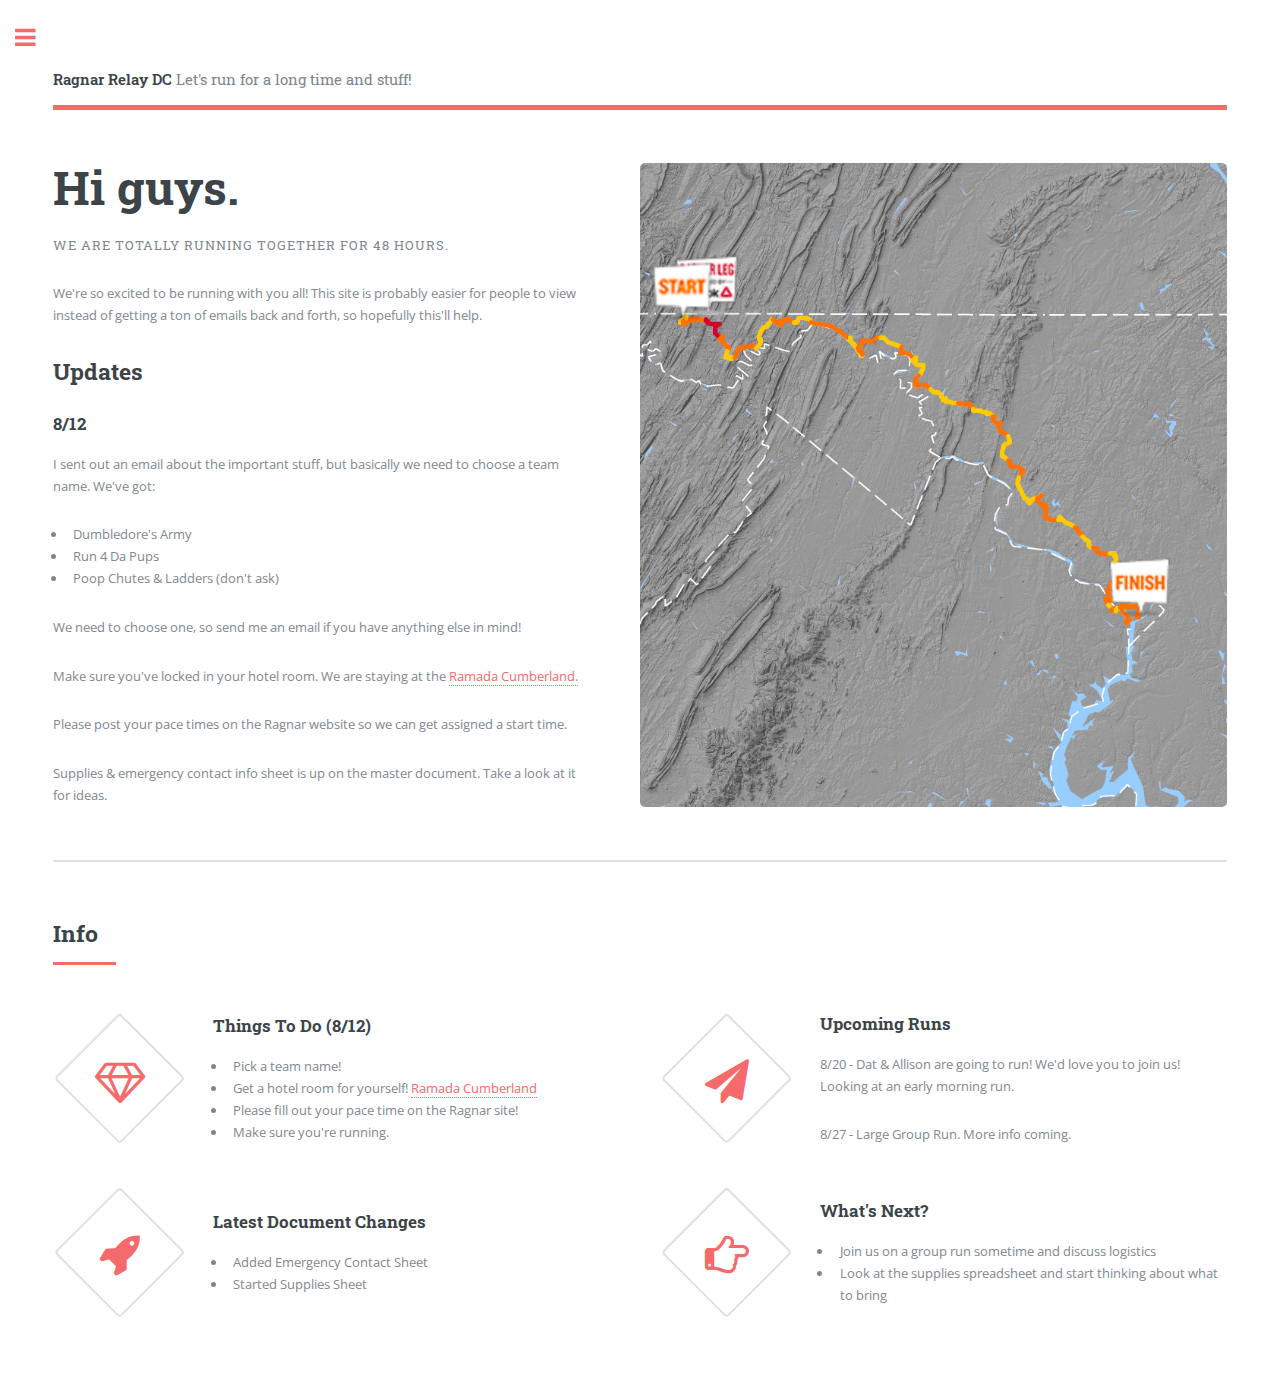
<file: index.html>
<!DOCTYPE HTML>
<html>
	<head>
		<title>Ragnar Planning</title>
		<meta charset="utf-8" />
		<meta name="viewport" content="width=device-width, initial-scale=1, user-scalable=no" />
		<!--[if lte IE 8]><script src="assets/js/ie/html5shiv.js"></script><![endif]-->
		<link rel="stylesheet" href="assets/css/main.css" />
		<!--[if lte IE 9]><link rel="stylesheet" href="assets/css/ie9.css" /><![endif]-->
		<!--[if lte IE 8]><link rel="stylesheet" href="assets/css/ie8.css" /><![endif]-->
	</head>
	<body>

		<!-- Wrapper -->
			<div id="wrapper">

				<!-- Main -->
					<div id="main">
						<div class="inner">

							<!-- Header -->
								<header id="header">
									<a href="index.html" class="logo"><strong>Ragnar Relay DC</strong> Let's run for a long time and stuff!</a>
								</header>

							<!-- Banner -->
								<section id="banner">
									<div class="content">
										<header>
											<h1>Hi guys.</h1>
											<p>We are totally running together for 48 hours.</p>
										</header>
										<p>We're so excited to be running with you all! This site is probably easier for people to view instead of getting a ton of emails back and forth, so hopefully this'll help.</p>
										
										<h2>Updates</h2>
										<h3>8/12</h3>
										<p>I sent out an email about the important stuff, but basically we need to choose a team name. We've got:
										
										<ul>
											<li>Dumbledore's Army</li>
											<li>Run 4 Da Pups</li>
											<li>Poop Chutes &amp; Ladders (don't ask)</li>
										</ul>
										
										We need to choose one, so send me an email if you have anything else in mind! </p>
										
										<p>Make sure you've locked in your hotel room. We are staying at the <a href="https://www.wyndhamhotels.com/ramada/cumberland-maryland/ramada-cumberland-downtown/overview
" target="_blank">Ramada Cumberland.</a></p>
										<p>Please post your pace times on the Ragnar website so we can get assigned a start time.</p>
										<p>Supplies & emergency contact info sheet is up on the master document. Take a look at it for ideas.</p>
									</div>
									<span class="image object">
										<img src="images/map.png" alt="" />
									</span>
								</section>

							<!-- Section -->
								<section>
									<header class="major">
										<h2>Info</h2>
									</header>
									<div class="features">
										<article>
											<span class="icon fa-diamond"></span>
											<div class="content">
												<h3>Things To Do (8/12)</h3>
												
												<ul>
													<li>Pick a team name!</li>
													<li>Get a hotel room for yourself! <a href="https://www.wyndhamhotels.com/ramada/cumberland-maryland/ramada-cumberland-downtown/overview
" target="_blank">Ramada Cumberland</a></li>
													<li>Please fill out your pace time on the Ragnar site!</li>
													<li>Make sure you're running.</li>
												</ul>
											</div>
										</article>
										<article>
											<span class="icon fa-paper-plane"></span>
											<div class="content">
												<h3>Upcoming Runs</h3>
												<p>8/20 - Dat &amp; Allison are going to run! We'd love you to join us! Looking at an early morning run.</p>
												<p>8/27 - Large Group Run. More info coming.</p>
											</div>
										</article>
										<article>
											<span class="icon fa-rocket"></span>
											<div class="content">
												<h3>Latest Document Changes</h3>
												<ul>
													<li>Added Emergency Contact Sheet</li>
													<li>Started Supplies Sheet</li>
												</ul>
											</div>
										</article>
										<article>
											<span class="icon fa-hand-o-right"></span>
											<div class="content">
												<h3>What's Next?</h3>
												<ul>
													<li>Join us on a group run sometime and discuss logistics</li>
													<li>Look at the supplies spreadsheet and start thinking about what to bring</li>
												</ul>
											</div>
										</article>
									</div>
								</section>



						</div>
					</div>

				<!-- Sidebar -->
					<div id="sidebar">
						<div class="inner">
							

							<!-- Section -->
								<section>
									<header class="major">
										<h2>Important Dates</h2>
									</header>
									<div class="mini-posts">
										<article>
											<ul>
												<li><strong>Race Dates</strong>: Sept. 22-23</li>
												<li><strong>Team Name Change Deadline</strong>: Aug. 14</li>
												<li><strong>Registration Closes</strong>: Aug. 18</li>
												<li><strong>Start Time Posted</strong>: Aug. 21</li>
												<li><strong>Online Runner Invite Deadline</strong>: Sept. 17</li>
												<li><strong>Pay For Volunteers Deadline</strong>: Sept. 17</li>
											</ul>
										</p>
										</article>
										
										
										<article>
											<h2>Starting/Ending Location</h2>
											<p><strong>Rocky Gap State Park</strong><br />
											12500 Pleasant Valley Road NE<br />
											Flintstone, MD 21530</p>
											
											<p><strong>Yards Park</strong><br />
											355 Water St SE.<br />
											Washington DC, 20003</p>
										</article>
										
										<article>
											<h2>Race Info</h2>
											<ul>
												<li><a href="https://www.runragnar.com/event-detail/relay/dc" target="_blank">Official Ragnar Relay DC Site</a></li>
												<li><a href="https://images.runragnar.com/files/race_documents/Reebok%20Ragnar%20Washington%20DC%20Race%20Bible%202017.pdf" target="blank">Ragnar Relay Race Bible</a></li>
												<li><a href="https://images.runragnar.com/files/race_documents/Ragnar%20DC%20Racebook.pdf" target="_blank">Ragnar Relay DC Race Maps</a></li>
												<li><a href="https://docs.google.com/spreadsheets/d/1tbnjjov64crMESSTWfIV9FeYCNDKgaZSQ2n95-PNciA/edit#gid=745956944" target="_blank">Team Master Document</a></li>
											</ul>
										</article>
									</div>
								</section>
								
								<!-- Menu -->
								<nav id="menu">
									<header class="major">
										<h2>Our Beautiful Team</h2>
									</header>
									<ul>										
										<li>Allison Swanberg</li>
										<li>Tobey Samuel</li>
										<li>Emily Winternitz</li>
										<li>Vinh Pham</li>
										<li>Prenn Tran</li>
										<li>Melissa Lean</li>
										<li>Carl Smearman</li>
										<li>Dat Tran</li>
										<li>Nicole Wong</li>
										<li>Alex Chou</li>
										<li>Tyler Tisdell</li>
										<li>Anne Tisdell</li>
										<li>Scott White</li>
										<li>Fernanda Rivera Ramos</li>
									</ul>
								</nav>

							<!-- Section -->
								<section>
									<header class="major">
										<h2>Holler.</h2>
									</header>
									<p>You can reach us here.</p>
									<ul class="contact">
										<li class="fa-envelope-o">notdatagain at gmail dot com<br />emily.b.winternitz at gmail dot com</li>
										<li class="fa-phone">(571) 334-7026<br />(321) 356-7721</li>
									</ul>
								</section>

							<!-- Footer -->
								<footer id="footer">
									<p class="copyright">&copy; Aroorooroo</p>
								</footer>

						</div>
					</div>

			</div>

		<!-- Scripts -->
			<script src="assets/js/jquery.min.js"></script>
			<script src="assets/js/skel.min.js"></script>
			<script src="assets/js/util.js"></script>
			<!--[if lte IE 8]><script src="assets/js/ie/respond.min.js"></script><![endif]-->
			<script src="assets/js/main.js"></script>

	</body>
</html>
</file>
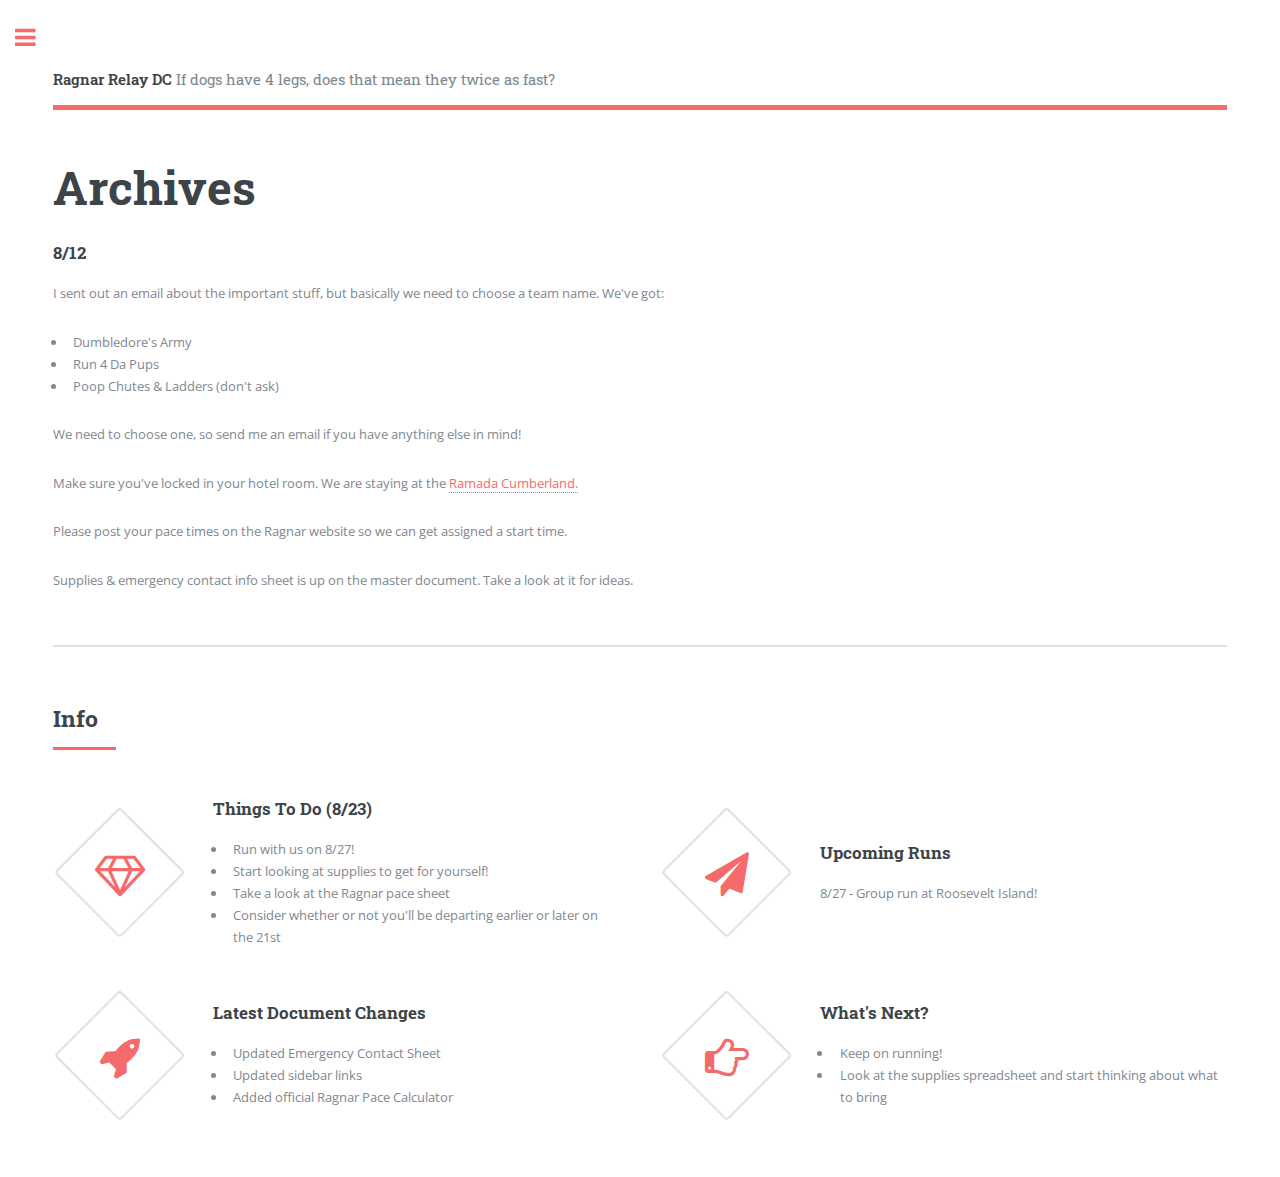
<file: archives.html>
<!DOCTYPE HTML>
<html>
	<head>
		<title>Ragnar Planning</title>
		<meta charset="utf-8" />
		<meta name="viewport" content="width=device-width, initial-scale=1, user-scalable=no" />
		<!--[if lte IE 8]><script src="assets/js/ie/html5shiv.js"></script><![endif]-->
		<link rel="stylesheet" href="assets/css/main.css" />
		<!--[if lte IE 9]><link rel="stylesheet" href="assets/css/ie9.css" /><![endif]-->
		<!--[if lte IE 8]><link rel="stylesheet" href="assets/css/ie8.css" /><![endif]-->
	</head>
	<body>

		<!-- Wrapper -->
			<div id="wrapper">

				<!-- Main -->
					<div id="main">
						<div class="inner">

							<!-- Header -->
								<header id="header">
									<a href="index.html" class="logo"><strong>Ragnar Relay DC</strong> If dogs have 4 legs, does that mean they twice as fast?</a>
								</header>

							<!-- Banner -->
								<section id="banner">
									<div class="content">
										<header>
											<h1>Archives</h1>
										</header>
										
										<h3>8/12</h3>
										<p>I sent out an email about the important stuff, but basically we need to choose a team name. We've got:
										
										<ul>
											<li>Dumbledore's Army</li>
											<li>Run 4 Da Pups</li>
											<li>Poop Chutes &amp; Ladders (don't ask)</li>
										</ul>
										
										We need to choose one, so send me an email if you have anything else in mind! </p>
										
										<p>Make sure you've locked in your hotel room. We are staying at the <a href="https://www.wyndhamhotels.com/ramada/cumberland-maryland/ramada-cumberland-downtown/overview
" target="_blank">Ramada Cumberland.</a></p>
										<p>Please post your pace times on the Ragnar website so we can get assigned a start time.</p>
										<p>Supplies & emergency contact info sheet is up on the master document. Take a look at it for ideas.</p>
									</div>
								</section>

							<!-- Section -->
								<section>
									<header class="major">
										<h2>Info</h2>
									</header>
									<div class="features">
										<article>
											<span class="icon fa-diamond"></span>
											<div class="content">
												<h3>Things To Do (8/23)</h3>
												
												<ul>
													<li>Run with us on 8/27!</li>
													<li>Start looking at supplies to get for yourself!</li>
													<li>Take a look at the Ragnar pace sheet</li>
													<li>Consider whether or not you'll be departing earlier or later on the 21st</li>
												</ul>
											</div>
										</article>
										<article>
											<span class="icon fa-paper-plane"></span>
											<div class="content">
												<h3>Upcoming Runs</h3>
												<p>8/27 - Group run at Roosevelt Island!</p>
											</div>
										</article>
										<article>
											<span class="icon fa-rocket"></span>
											<div class="content">
												<h3>Latest Document Changes</h3>
												<ul>
													<li>Updated Emergency Contact Sheet</li>
													<li>Updated sidebar links</li>
													<li>Added official Ragnar Pace Calculator</li>
												</ul>
											</div>
										</article>
										<article>
											<span class="icon fa-hand-o-right"></span>
											<div class="content">
												<h3>What's Next?</h3>
												<ul>
													<li>Keep on running!</li>
													<li>Look at the supplies spreadsheet and start thinking about what to bring</li>
												</ul>
											</div>
										</article>
									</div>
								</section>



						</div>
					</div>

				<!-- Sidebar -->
					<div id="sidebar">
						<div class="inner">
							

							<!-- Section -->
								<section>
									<header class="major">
										<h2>Important Dates</h2>
									</header>
									<div class="mini-posts">
										<article>
											<ul>
												<li><strong>Race Dates</strong>: Sept. 22-23</li>
												<li><strong>Team Name Change Deadline</strong>: Aug. 14</li>
												<li><strong>Registration Closes</strong>: Aug. 18</li>
												<li><strong>Start Time Posted</strong>: Aug. 21</li>
												<li><strong>Online Runner Invite Deadline</strong>: Sept. 17</li>
												<li><strong>Pay For Volunteers Deadline</strong>: Sept. 17</li>
												<li><strong>First Van leaves DC (Dat's Van)</strong>: Sept. 21, 1-2 PM: Falls Church, VA</li>
												<li><strong>Second Van leaves DC (Emily's Van)</strong>: Sept. 21, 6 PM, Washington, DC</li>
											</ul>
										</p>
										</article>
										
										
										<article>
											<h2>Starting/Ending Location</h2>
											<p><strong>Rocky Gap State Park</strong><br />
											12500 Pleasant Valley Road NE<br />
											Flintstone, MD 21530</p>
											
											<p><strong>Yards Park</strong><br />
											355 Water St SE.<br />
											Washington DC, 20003</p>
										</article>
										
										<article>
											<h2>Race Info</h2>
											<ul>
												<li><a href="https://www.runragnar.com/event-detail/relay/dc" target="_blank">Official Ragnar Relay DC Site</a></li>
												<li><a href="https://drive.google.com/open?id=0B1NROD0snzGKbVVHcGxNOHcwMFE" target="_blank">Ragnar DC 2017 Pace Calculator</a></li>
												<li><a href="https://images.runragnar.com/files/i/PA/RagnarPA/Ragnar%20Relay%20Washington%20DC%202017%20Course%20Maps.pdf" target="_blank">Ragnar Relay DC Course Maps Maps</a></li>												
												<li><a href="https://images.runragnar.com/files/race_documents/02-%20Race%20Bible%202017.pdf" target="blank">Ragnar Relay Race Bible</a></li>
												<li><a href="https://www.runragnar.com/ragnar-road-blog/2017/03/pack-ragnar-relay-2/" target="_blank">Ragnar Relay Suggested Checklist</a></li>
												<li><a href="https://docs.google.com/spreadsheets/d/1tbnjjov64crMESSTWfIV9FeYCNDKgaZSQ2n95-PNciA/edit#gid=745956944" target="_blank">Team Master Document</a></li>

											</ul>
										</article>
									</div>
								</section>
								
								<!-- Menu -->
								<nav id="menu">
									<header class="major">
										<h2>Our Beautiful Team</h2>
									</header>
									<ul>										
										<li>Allison Swanberg</li>
										<li>Tobey Samuel</li>
										<li>Emily Winternitz</li>
										<li>Vinh Pham</li>
										<li>Prenn Tran</li>
										<li>Melissa Lean</li>
										<li>Carl Smearman</li>
										<li>Dat Tran</li>
										<li>Nicole "I have 14 legs" Wong</li>
										<li>Alex Chou</li>
										<li>Tyler Tisdell</li>
										<li>Anne Tisdell</li>
										<li>Scott White</li>
										<li>Fernanda Rivera Ramos</li>
									</ul>
								</nav>

							<!-- Section -->
								<section>
									<header class="major">
										<h2>Holler.</h2>
									</header>
									<p>You can reach us here.</p>
									<ul class="contact">
										<li class="fa-envelope-o">notdatagain at gmail dot com<br />emily.b.winternitz at gmail dot com</li>
										<li class="fa-phone">(571) 334-7026<br />(321) 356-7721</li>
									</ul>
								</section>

							<!-- Footer -->
								<footer id="footer">
									<p class="copyright">&copy; Aroorooroo</p>
								</footer>

						</div>
					</div>

			</div>

		<!-- Scripts -->
			<script src="assets/js/jquery.min.js"></script>
			<script src="assets/js/skel.min.js"></script>
			<script src="assets/js/util.js"></script>
			<!--[if lte IE 8]><script src="assets/js/ie/respond.min.js"></script><![endif]-->
			<script src="assets/js/main.js"></script>

	</body>
</html>
</file>
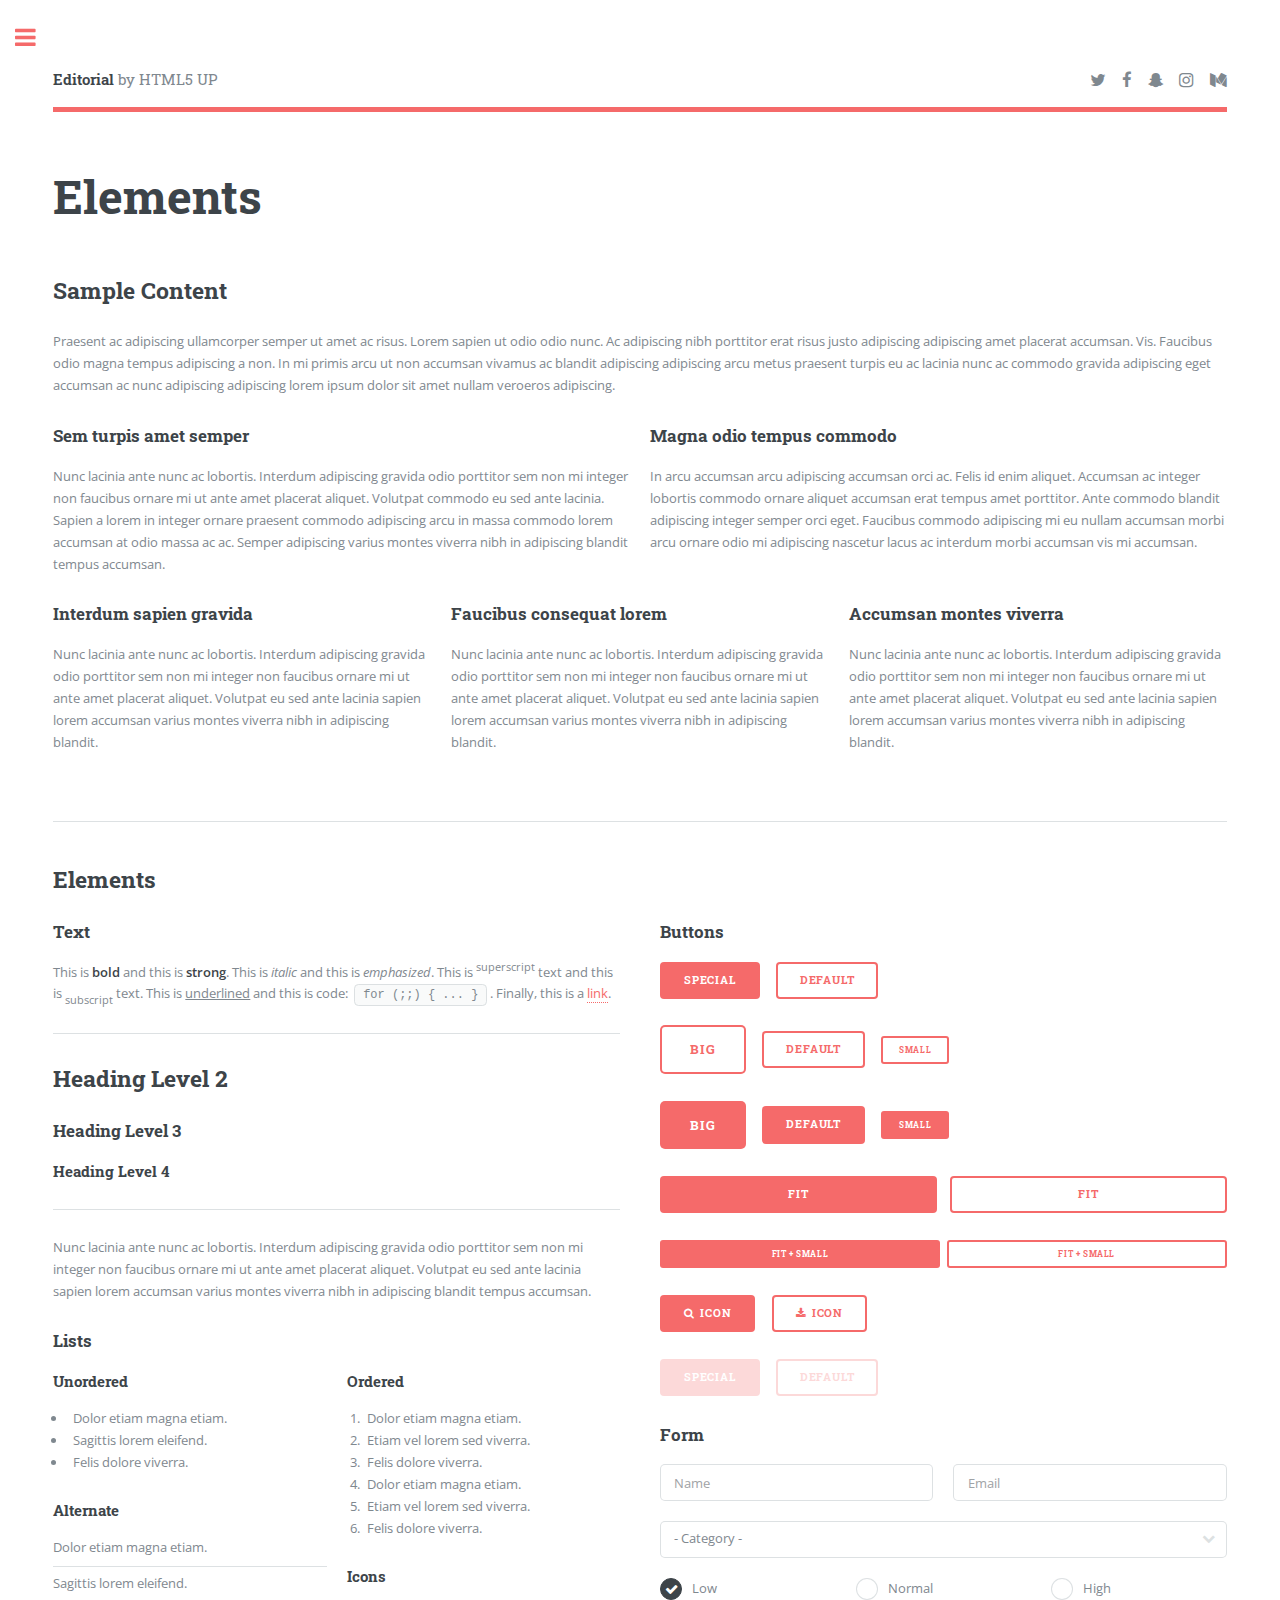
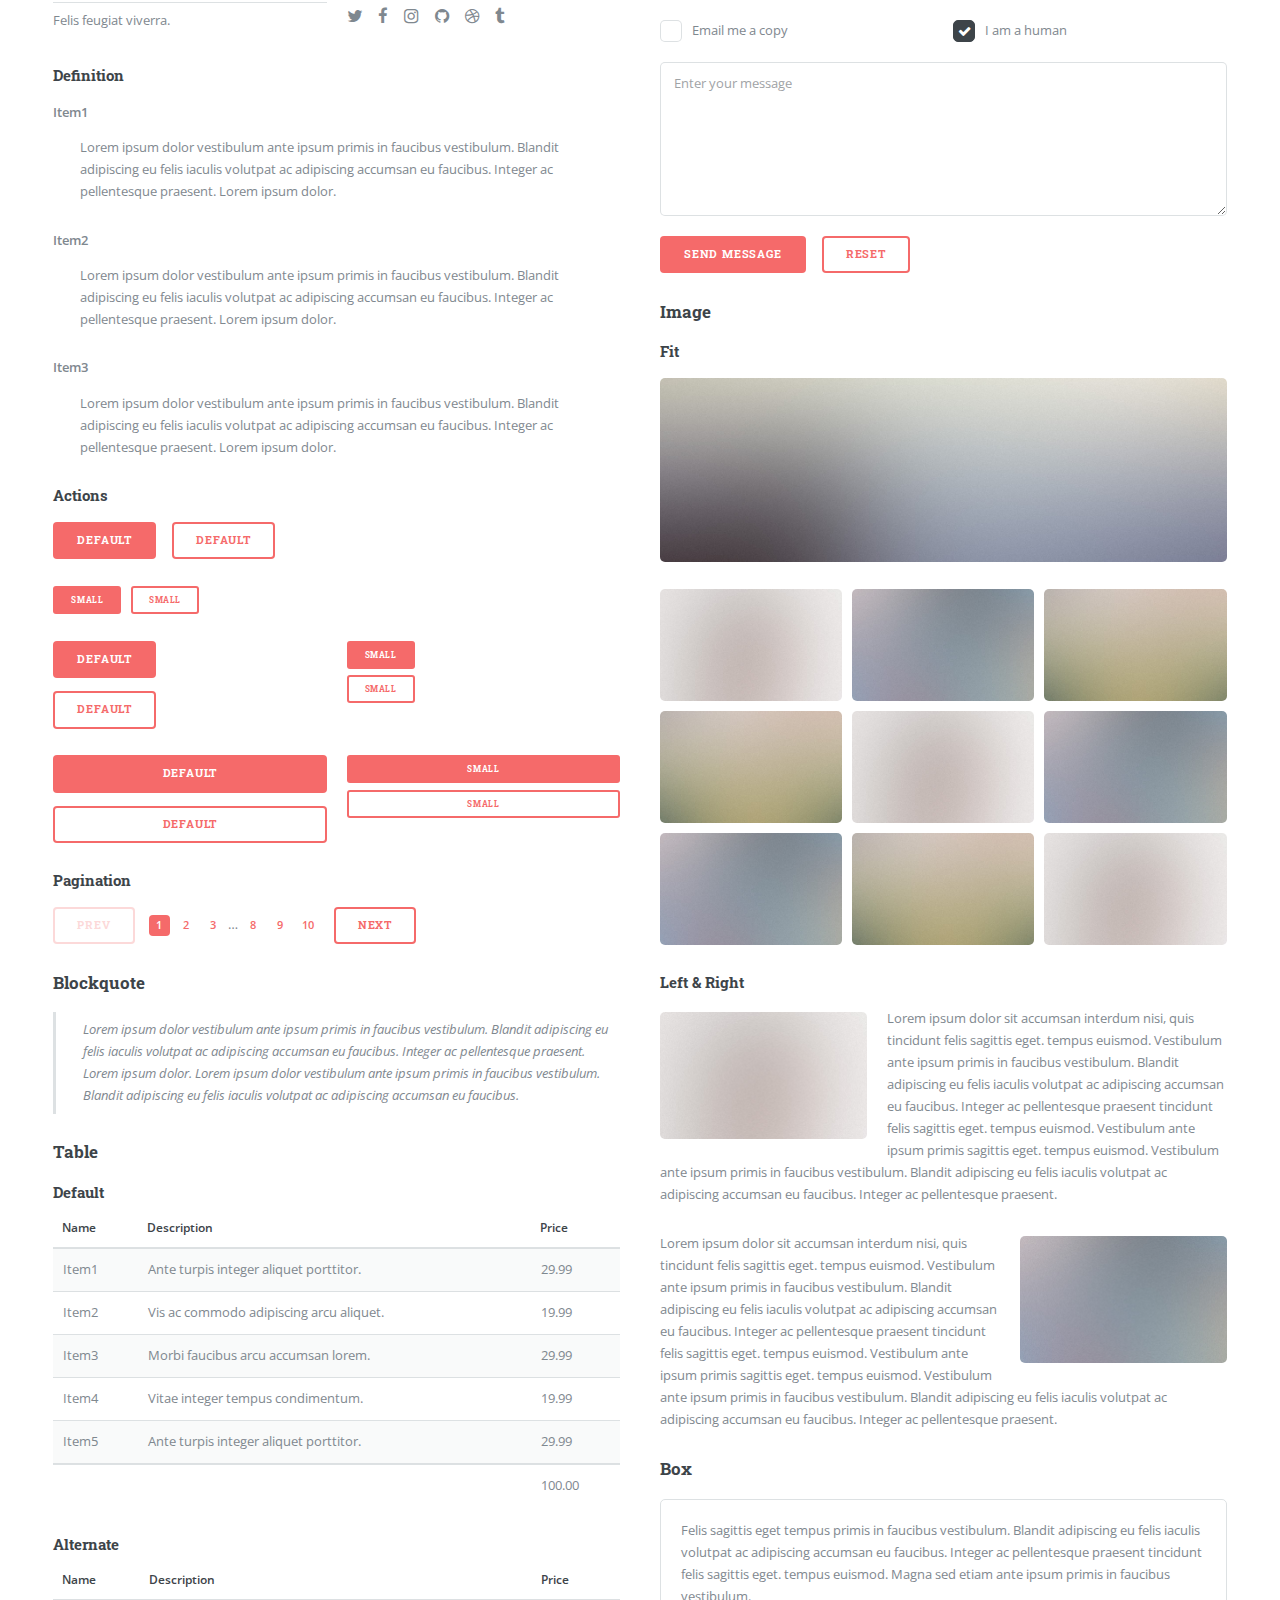
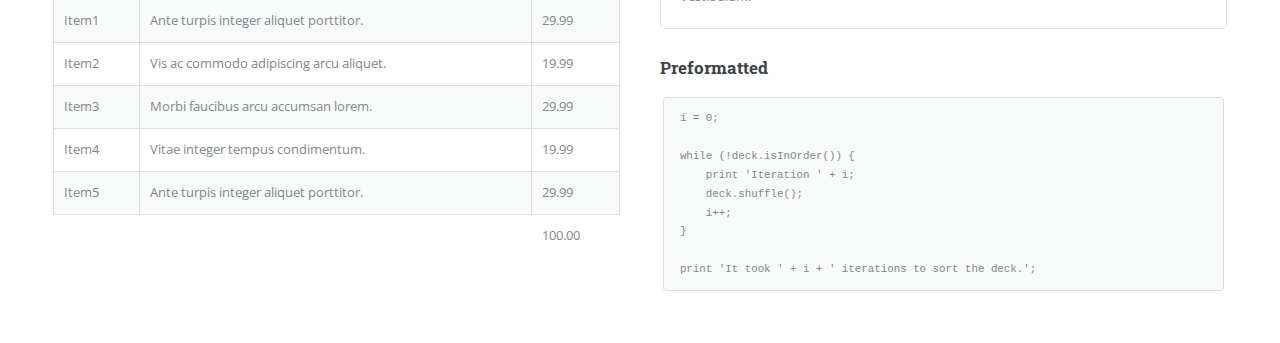
<file: elements.html>
<!DOCTYPE HTML>
<!--
	Editorial by HTML5 UP
	html5up.net | @ajlkn
	Free for personal and commercial use under the CCA 3.0 license (html5up.net/license)
-->
<html>
	<head>
		<title>Elements - Editorial by HTML5 UP</title>
		<meta charset="utf-8" />
		<meta name="viewport" content="width=device-width, initial-scale=1, user-scalable=no" />
		<!--[if lte IE 8]><script src="assets/js/ie/html5shiv.js"></script><![endif]-->
		<link rel="stylesheet" href="assets/css/main.css" />
		<!--[if lte IE 9]><link rel="stylesheet" href="assets/css/ie9.css" /><![endif]-->
		<!--[if lte IE 8]><link rel="stylesheet" href="assets/css/ie8.css" /><![endif]-->
	</head>
	<body>

		<!-- Wrapper -->
			<div id="wrapper">

				<!-- Main -->
					<div id="main">
						<div class="inner">

							<!-- Header -->
								<header id="header">
									<a href="index.html" class="logo"><strong>Editorial</strong> by HTML5 UP</a>
									<ul class="icons">
										<li><a href="#" class="icon fa-twitter"><span class="label">Twitter</span></a></li>
										<li><a href="#" class="icon fa-facebook"><span class="label">Facebook</span></a></li>
										<li><a href="#" class="icon fa-snapchat-ghost"><span class="label">Snapchat</span></a></li>
										<li><a href="#" class="icon fa-instagram"><span class="label">Instagram</span></a></li>
										<li><a href="#" class="icon fa-medium"><span class="label">Medium</span></a></li>
									</ul>
								</header>

							<!-- Content -->
								<section>
									<header class="main">
										<h1>Elements</h1>
									</header>

									<!-- Content -->
										<h2 id="content">Sample Content</h2>
										<p>Praesent ac adipiscing ullamcorper semper ut amet ac risus. Lorem sapien ut odio odio nunc. Ac adipiscing nibh porttitor erat risus justo adipiscing adipiscing amet placerat accumsan. Vis. Faucibus odio magna tempus adipiscing a non. In mi primis arcu ut non accumsan vivamus ac blandit adipiscing adipiscing arcu metus praesent turpis eu ac lacinia nunc ac commodo gravida adipiscing eget accumsan ac nunc adipiscing adipiscing lorem ipsum dolor sit amet nullam veroeros adipiscing.</p>
										<div class="row">
											<div class="6u 12u$(small)">
												<h3>Sem turpis amet semper</h3>
												<p>Nunc lacinia ante nunc ac lobortis. Interdum adipiscing gravida odio porttitor sem non mi integer non faucibus ornare mi ut ante amet placerat aliquet. Volutpat commodo eu sed ante lacinia. Sapien a lorem in integer ornare praesent commodo adipiscing arcu in massa commodo lorem accumsan at odio massa ac ac. Semper adipiscing varius montes viverra nibh in adipiscing blandit tempus accumsan.</p>
											</div>
											<div class="6u$ 12u$(small)">
												<h3>Magna odio tempus commodo</h3>
												<p>In arcu accumsan arcu adipiscing accumsan orci ac. Felis id enim aliquet. Accumsan ac integer lobortis commodo ornare aliquet accumsan erat tempus amet porttitor. Ante commodo blandit adipiscing integer semper orci eget. Faucibus commodo adipiscing mi eu nullam accumsan morbi arcu ornare odio mi adipiscing nascetur lacus ac interdum morbi accumsan vis mi accumsan.</p>
											</div>
											<!-- Break -->
											<div class="4u 12u$(medium)">
												<h3>Interdum sapien gravida</h3>
												<p>Nunc lacinia ante nunc ac lobortis. Interdum adipiscing gravida odio porttitor sem non mi integer non faucibus ornare mi ut ante amet placerat aliquet. Volutpat eu sed ante lacinia sapien lorem accumsan varius montes viverra nibh in adipiscing blandit.</p>
											</div>
											<div class="4u 12u$(medium)">
												<h3>Faucibus consequat lorem</h3>
												<p>Nunc lacinia ante nunc ac lobortis. Interdum adipiscing gravida odio porttitor sem non mi integer non faucibus ornare mi ut ante amet placerat aliquet. Volutpat eu sed ante lacinia sapien lorem accumsan varius montes viverra nibh in adipiscing blandit.</p>
											</div>
											<div class="4u$ 12u$(medium)">
												<h3>Accumsan montes viverra</h3>
												<p>Nunc lacinia ante nunc ac lobortis. Interdum adipiscing gravida odio porttitor sem non mi integer non faucibus ornare mi ut ante amet placerat aliquet. Volutpat eu sed ante lacinia sapien lorem accumsan varius montes viverra nibh in adipiscing blandit.</p>
											</div>
										</div>

									<hr class="major" />

									<!-- Elements -->
										<h2 id="elements">Elements</h2>
										<div class="row 200%">
											<div class="6u 12u$(medium)">

												<!-- Text stuff -->
													<h3>Text</h3>
													<p>This is <b>bold</b> and this is <strong>strong</strong>. This is <i>italic</i> and this is <em>emphasized</em>.
													This is <sup>superscript</sup> text and this is <sub>subscript</sub> text.
													This is <u>underlined</u> and this is code: <code>for (;;) { ... }</code>.
													Finally, this is a <a href="#">link</a>.</p>
													<hr />
													<h2>Heading Level 2</h2>
													<h3>Heading Level 3</h3>
													<h4>Heading Level 4</h4>
													<hr />
													<p>Nunc lacinia ante nunc ac lobortis. Interdum adipiscing gravida odio porttitor sem non mi integer non faucibus ornare mi ut ante amet placerat aliquet. Volutpat eu sed ante lacinia sapien lorem accumsan varius montes viverra nibh in adipiscing blandit tempus accumsan.</p>

												<!-- Lists -->
													<h3>Lists</h3>
													<div class="row">
														<div class="6u 12u$(small)">

															<h4>Unordered</h4>
															<ul>
																<li>Dolor etiam magna etiam.</li>
																<li>Sagittis lorem eleifend.</li>
																<li>Felis dolore viverra.</li>
															</ul>

															<h4>Alternate</h4>
															<ul class="alt">
																<li>Dolor etiam magna etiam.</li>
																<li>Sagittis lorem eleifend.</li>
																<li>Felis feugiat viverra.</li>
															</ul>

														</div>
														<div class="6u$ 12u$(small)">

															<h4>Ordered</h4>
															<ol>
																<li>Dolor etiam magna etiam.</li>
																<li>Etiam vel lorem sed viverra.</li>
																<li>Felis dolore viverra.</li>
																<li>Dolor etiam magna etiam.</li>
																<li>Etiam vel lorem sed viverra.</li>
																<li>Felis dolore viverra.</li>
															</ol>

															<h4>Icons</h4>
															<ul class="icons">
																<li><a href="#" class="icon fa-twitter"><span class="label">Twitter</span></a></li>
																<li><a href="#" class="icon fa-facebook"><span class="label">Facebook</span></a></li>
																<li><a href="#" class="icon fa-instagram"><span class="label">Instagram</span></a></li>
																<li><a href="#" class="icon fa-github"><span class="label">Github</span></a></li>
																<li><a href="#" class="icon fa-dribbble"><span class="label">Dribbble</span></a></li>
																<li><a href="#" class="icon fa-tumblr"><span class="label">Tumblr</span></a></li>
															</ul>

														</div>
													</div>
													<h4>Definition</h4>
													<dl>
														<dt>Item1</dt>
														<dd>
															<p>Lorem ipsum dolor vestibulum ante ipsum primis in faucibus vestibulum. Blandit adipiscing eu felis iaculis volutpat ac adipiscing accumsan eu faucibus. Integer ac pellentesque praesent. Lorem ipsum dolor.</p>
														</dd>
														<dt>Item2</dt>
														<dd>
															<p>Lorem ipsum dolor vestibulum ante ipsum primis in faucibus vestibulum. Blandit adipiscing eu felis iaculis volutpat ac adipiscing accumsan eu faucibus. Integer ac pellentesque praesent. Lorem ipsum dolor.</p>
														</dd>
														<dt>Item3</dt>
														<dd>
															<p>Lorem ipsum dolor vestibulum ante ipsum primis in faucibus vestibulum. Blandit adipiscing eu felis iaculis volutpat ac adipiscing accumsan eu faucibus. Integer ac pellentesque praesent. Lorem ipsum dolor.</p>
														</dd>
													</dl>

													<h4>Actions</h4>
													<ul class="actions">
														<li><a href="#" class="button special">Default</a></li>
														<li><a href="#" class="button">Default</a></li>
													</ul>
													<ul class="actions small">
														<li><a href="#" class="button special small">Small</a></li>
														<li><a href="#" class="button small">Small</a></li>
													</ul>
													<div class="row">
														<div class="6u 12u$(small)">
															<ul class="actions vertical">
																<li><a href="#" class="button special">Default</a></li>
																<li><a href="#" class="button">Default</a></li>
															</ul>
														</div>
														<div class="6u$ 12u$(small)">
															<ul class="actions vertical small">
																<li><a href="#" class="button special small">Small</a></li>
																<li><a href="#" class="button small">Small</a></li>
															</ul>
														</div>
														<div class="6u 12u$(small)">
															<ul class="actions vertical">
																<li><a href="#" class="button special fit">Default</a></li>
																<li><a href="#" class="button fit">Default</a></li>
															</ul>
														</div>
														<div class="6u$ 12u$(small)">
															<ul class="actions vertical small">
																<li><a href="#" class="button special small fit">Small</a></li>
																<li><a href="#" class="button small fit">Small</a></li>
															</ul>
														</div>
													</div>

													<h4>Pagination</h4>
													<ul class="pagination">
														<li><span class="button disabled">Prev</span></li>
														<li><a href="#" class="page active">1</a></li>
														<li><a href="#" class="page">2</a></li>
														<li><a href="#" class="page">3</a></li>
														<li><span>&hellip;</span></li>
														<li><a href="#" class="page">8</a></li>
														<li><a href="#" class="page">9</a></li>
														<li><a href="#" class="page">10</a></li>
														<li><a href="#" class="button">Next</a></li>
													</ul>

												<!-- Blockquote -->
													<h3>Blockquote</h3>
													<blockquote>Lorem ipsum dolor vestibulum ante ipsum primis in faucibus vestibulum. Blandit adipiscing eu felis iaculis volutpat ac adipiscing accumsan eu faucibus. Integer ac pellentesque praesent. Lorem ipsum dolor. Lorem ipsum dolor vestibulum ante ipsum primis in faucibus vestibulum. Blandit adipiscing eu felis iaculis volutpat ac adipiscing accumsan eu faucibus.</blockquote>

												<!-- Table -->
													<h3>Table</h3>

													<h4>Default</h4>
													<div class="table-wrapper">
														<table>
															<thead>
																<tr>
																	<th>Name</th>
																	<th>Description</th>
																	<th>Price</th>
																</tr>
															</thead>
															<tbody>
																<tr>
																	<td>Item1</td>
																	<td>Ante turpis integer aliquet porttitor.</td>
																	<td>29.99</td>
																</tr>
																<tr>
																	<td>Item2</td>
																	<td>Vis ac commodo adipiscing arcu aliquet.</td>
																	<td>19.99</td>
																</tr>
																<tr>
																	<td>Item3</td>
																	<td> Morbi faucibus arcu accumsan lorem.</td>
																	<td>29.99</td>
																</tr>
																<tr>
																	<td>Item4</td>
																	<td>Vitae integer tempus condimentum.</td>
																	<td>19.99</td>
																</tr>
																<tr>
																	<td>Item5</td>
																	<td>Ante turpis integer aliquet porttitor.</td>
																	<td>29.99</td>
																</tr>
															</tbody>
															<tfoot>
																<tr>
																	<td colspan="2"></td>
																	<td>100.00</td>
																</tr>
															</tfoot>
														</table>
													</div>

													<h4>Alternate</h4>
													<div class="table-wrapper">
														<table class="alt">
															<thead>
																<tr>
																	<th>Name</th>
																	<th>Description</th>
																	<th>Price</th>
																</tr>
															</thead>
															<tbody>
																<tr>
																	<td>Item1</td>
																	<td>Ante turpis integer aliquet porttitor.</td>
																	<td>29.99</td>
																</tr>
																<tr>
																	<td>Item2</td>
																	<td>Vis ac commodo adipiscing arcu aliquet.</td>
																	<td>19.99</td>
																</tr>
																<tr>
																	<td>Item3</td>
																	<td> Morbi faucibus arcu accumsan lorem.</td>
																	<td>29.99</td>
																</tr>
																<tr>
																	<td>Item4</td>
																	<td>Vitae integer tempus condimentum.</td>
																	<td>19.99</td>
																</tr>
																<tr>
																	<td>Item5</td>
																	<td>Ante turpis integer aliquet porttitor.</td>
																	<td>29.99</td>
																</tr>
															</tbody>
															<tfoot>
																<tr>
																	<td colspan="2"></td>
																	<td>100.00</td>
																</tr>
															</tfoot>
														</table>
													</div>

											</div>
											<div class="6u$ 12u$(medium)">

												<!-- Buttons -->
													<h3>Buttons</h3>
													<ul class="actions">
														<li><a href="#" class="button special">Special</a></li>
														<li><a href="#" class="button">Default</a></li>
													</ul>
													<ul class="actions">
														<li><a href="#" class="button big">Big</a></li>
														<li><a href="#" class="button">Default</a></li>
														<li><a href="#" class="button small">Small</a></li>
													</ul>
													<ul class="actions">
														<li><a href="#" class="button special big">Big</a></li>
														<li><a href="#" class="button special">Default</a></li>
														<li><a href="#" class="button special small">Small</a></li>
													</ul>
													<ul class="actions fit">
														<li><a href="#" class="button special fit">Fit</a></li>
														<li><a href="#" class="button fit">Fit</a></li>
													</ul>
													<ul class="actions fit small">
														<li><a href="#" class="button special fit small">Fit + Small</a></li>
														<li><a href="#" class="button fit small">Fit + Small</a></li>
													</ul>
													<ul class="actions">
														<li><a href="#" class="button special icon fa-search">Icon</a></li>
														<li><a href="#" class="button icon fa-download">Icon</a></li>
													</ul>
													<ul class="actions">
														<li><span class="button special disabled">Special</span></li>
														<li><span class="button disabled">Default</span></li>
													</ul>

												<!-- Form -->
													<h3>Form</h3>

													<form method="post" action="#">
														<div class="row uniform">
															<div class="6u 12u$(xsmall)">
																<input type="text" name="demo-name" id="demo-name" value="" placeholder="Name" />
															</div>
															<div class="6u$ 12u$(xsmall)">
																<input type="email" name="demo-email" id="demo-email" value="" placeholder="Email" />
															</div>
															<!-- Break -->
															<div class="12u$">
																<div class="select-wrapper">
																	<select name="demo-category" id="demo-category">
																		<option value="">- Category -</option>
																		<option value="1">Manufacturing</option>
																		<option value="1">Shipping</option>
																		<option value="1">Administration</option>
																		<option value="1">Human Resources</option>
																	</select>
																</div>
															</div>
															<!-- Break -->
															<div class="4u 12u$(small)">
																<input type="radio" id="demo-priority-low" name="demo-priority" checked>
																<label for="demo-priority-low">Low</label>
															</div>
															<div class="4u 12u$(small)">
																<input type="radio" id="demo-priority-normal" name="demo-priority">
																<label for="demo-priority-normal">Normal</label>
															</div>
															<div class="4u$ 12u$(small)">
																<input type="radio" id="demo-priority-high" name="demo-priority">
																<label for="demo-priority-high">High</label>
															</div>
															<!-- Break -->
															<div class="6u 12u$(small)">
																<input type="checkbox" id="demo-copy" name="demo-copy">
																<label for="demo-copy">Email me a copy</label>
															</div>
															<div class="6u$ 12u$(small)">
																<input type="checkbox" id="demo-human" name="demo-human" checked>
																<label for="demo-human">I am a human</label>
															</div>
															<!-- Break -->
															<div class="12u$">
																<textarea name="demo-message" id="demo-message" placeholder="Enter your message" rows="6"></textarea>
															</div>
															<!-- Break -->
															<div class="12u$">
																<ul class="actions">
																	<li><input type="submit" value="Send Message" class="special" /></li>
																	<li><input type="reset" value="Reset" /></li>
																</ul>
															</div>
														</div>
													</form>

												<!-- Image -->
													<h3>Image</h3>

													<h4>Fit</h4>
													<span class="image fit"><img src="images/pic11.jpg" alt="" /></span>
													<div class="box alt">
														<div class="row 50% uniform">
															<div class="4u"><span class="image fit"><img src="images/pic01.jpg" alt="" /></span></div>
															<div class="4u"><span class="image fit"><img src="images/pic02.jpg" alt="" /></span></div>
															<div class="4u$"><span class="image fit"><img src="images/pic03.jpg" alt="" /></span></div>
															<!-- Break -->
															<div class="4u"><span class="image fit"><img src="images/pic03.jpg" alt="" /></span></div>
															<div class="4u"><span class="image fit"><img src="images/pic01.jpg" alt="" /></span></div>
															<div class="4u$"><span class="image fit"><img src="images/pic02.jpg" alt="" /></span></div>
															<!-- Break -->
															<div class="4u"><span class="image fit"><img src="images/pic02.jpg" alt="" /></span></div>
															<div class="4u"><span class="image fit"><img src="images/pic03.jpg" alt="" /></span></div>
															<div class="4u$"><span class="image fit"><img src="images/pic01.jpg" alt="" /></span></div>
														</div>
													</div>

													<h4>Left &amp; Right</h4>
													<p><span class="image left"><img src="images/pic01.jpg" alt="" /></span>Lorem ipsum dolor sit accumsan interdum nisi, quis tincidunt felis sagittis eget. tempus euismod. Vestibulum ante ipsum primis in faucibus vestibulum. Blandit adipiscing eu felis iaculis volutpat ac adipiscing accumsan eu faucibus. Integer ac pellentesque praesent tincidunt felis sagittis eget. tempus euismod. Vestibulum ante ipsum primis sagittis eget. tempus euismod. Vestibulum ante ipsum primis in faucibus vestibulum. Blandit adipiscing eu felis iaculis volutpat ac adipiscing accumsan eu faucibus. Integer ac pellentesque praesent.</p>
													<p><span class="image right"><img src="images/pic02.jpg" alt="" /></span>Lorem ipsum dolor sit accumsan interdum nisi, quis tincidunt felis sagittis eget. tempus euismod. Vestibulum ante ipsum primis in faucibus vestibulum. Blandit adipiscing eu felis iaculis volutpat ac adipiscing accumsan eu faucibus. Integer ac pellentesque praesent tincidunt felis sagittis eget. tempus euismod. Vestibulum ante ipsum primis sagittis eget. tempus euismod. Vestibulum ante ipsum primis in faucibus vestibulum. Blandit adipiscing eu felis iaculis volutpat ac adipiscing accumsan eu faucibus. Integer ac pellentesque praesent.</p>

												<!-- Box -->
													<h3>Box</h3>
													<div class="box">
														<p>Felis sagittis eget tempus primis in faucibus vestibulum. Blandit adipiscing eu felis iaculis volutpat ac adipiscing accumsan eu faucibus. Integer ac pellentesque praesent tincidunt felis sagittis eget. tempus euismod. Magna sed etiam ante ipsum primis in faucibus vestibulum.</p>
													</div>

												<!-- Preformatted Code -->
													<h3>Preformatted</h3>
													<pre><code>i = 0;

while (!deck.isInOrder()) {
    print 'Iteration ' + i;
    deck.shuffle();
    i++;
}

print 'It took ' + i + ' iterations to sort the deck.';
</code></pre>

											</div>
										</div>

								</section>

						</div>
					</div>

				<!-- Sidebar -->
					<div id="sidebar">
						<div class="inner">

							<!-- Search -->
								<section id="search" class="alt">
									<form method="post" action="#">
										<input type="text" name="query" id="query" placeholder="Search" />
									</form>
								</section>

							<!-- Menu -->
								<nav id="menu">
									<header class="major">
										<h2>Menu</h2>
									</header>
									<ul>
										<li><a href="index.html">Homepage</a></li>
										<li><a href="generic.html">Generic</a></li>
										<li><a href="elements.html">Elements</a></li>
										<li>
											<span class="opener">Submenu</span>
											<ul>
												<li><a href="#">Lorem Dolor</a></li>
												<li><a href="#">Ipsum Adipiscing</a></li>
												<li><a href="#">Tempus Magna</a></li>
												<li><a href="#">Feugiat Veroeros</a></li>
											</ul>
										</li>
										<li><a href="#">Etiam Dolore</a></li>
										<li><a href="#">Adipiscing</a></li>
										<li>
											<span class="opener">Another Submenu</span>
											<ul>
												<li><a href="#">Lorem Dolor</a></li>
												<li><a href="#">Ipsum Adipiscing</a></li>
												<li><a href="#">Tempus Magna</a></li>
												<li><a href="#">Feugiat Veroeros</a></li>
											</ul>
										</li>
										<li><a href="#">Maximus Erat</a></li>
										<li><a href="#">Sapien Mauris</a></li>
										<li><a href="#">Amet Lacinia</a></li>
									</ul>
								</nav>

							<!-- Section -->
								<section>
									<header class="major">
										<h2>Ante interdum</h2>
									</header>
									<div class="mini-posts">
										<article>
											<a href="#" class="image"><img src="images/pic07.jpg" alt="" /></a>
											<p>Aenean ornare velit lacus, ac varius enim lorem ullamcorper dolore aliquam.</p>
										</article>
										<article>
											<a href="#" class="image"><img src="images/pic08.jpg" alt="" /></a>
											<p>Aenean ornare velit lacus, ac varius enim lorem ullamcorper dolore aliquam.</p>
										</article>
										<article>
											<a href="#" class="image"><img src="images/pic09.jpg" alt="" /></a>
											<p>Aenean ornare velit lacus, ac varius enim lorem ullamcorper dolore aliquam.</p>
										</article>
									</div>
									<ul class="actions">
										<li><a href="#" class="button">More</a></li>
									</ul>
								</section>

							<!-- Section -->
								<section>
									<header class="major">
										<h2>Get in touch</h2>
									</header>
									<p>Sed varius enim lorem ullamcorper dolore aliquam aenean ornare velit lacus, ac varius enim lorem ullamcorper dolore. Proin sed aliquam facilisis ante interdum. Sed nulla amet lorem feugiat tempus aliquam.</p>
									<ul class="contact">
										<li class="fa-envelope-o"><a href="#">information@untitled.tld</a></li>
										<li class="fa-phone">(000) 000-0000</li>
										<li class="fa-home">1234 Somewhere Road #8254<br />
										Nashville, TN 00000-0000</li>
									</ul>
								</section>

							<!-- Footer -->
								<footer id="footer">
									<p class="copyright">&copy; Untitled. All rights reserved. Demo Images: <a href="https://unsplash.com">Unsplash</a>. Design: <a href="https://html5up.net">HTML5 UP</a>.</p>
								</footer>

						</div>
					</div>

			</div>

		<!-- Scripts -->
			<script src="assets/js/jquery.min.js"></script>
			<script src="assets/js/skel.min.js"></script>
			<script src="assets/js/util.js"></script>
			<!--[if lte IE 8]><script src="assets/js/ie/respond.min.js"></script><![endif]-->
			<script src="assets/js/main.js"></script>

	</body>
</html>
</file>
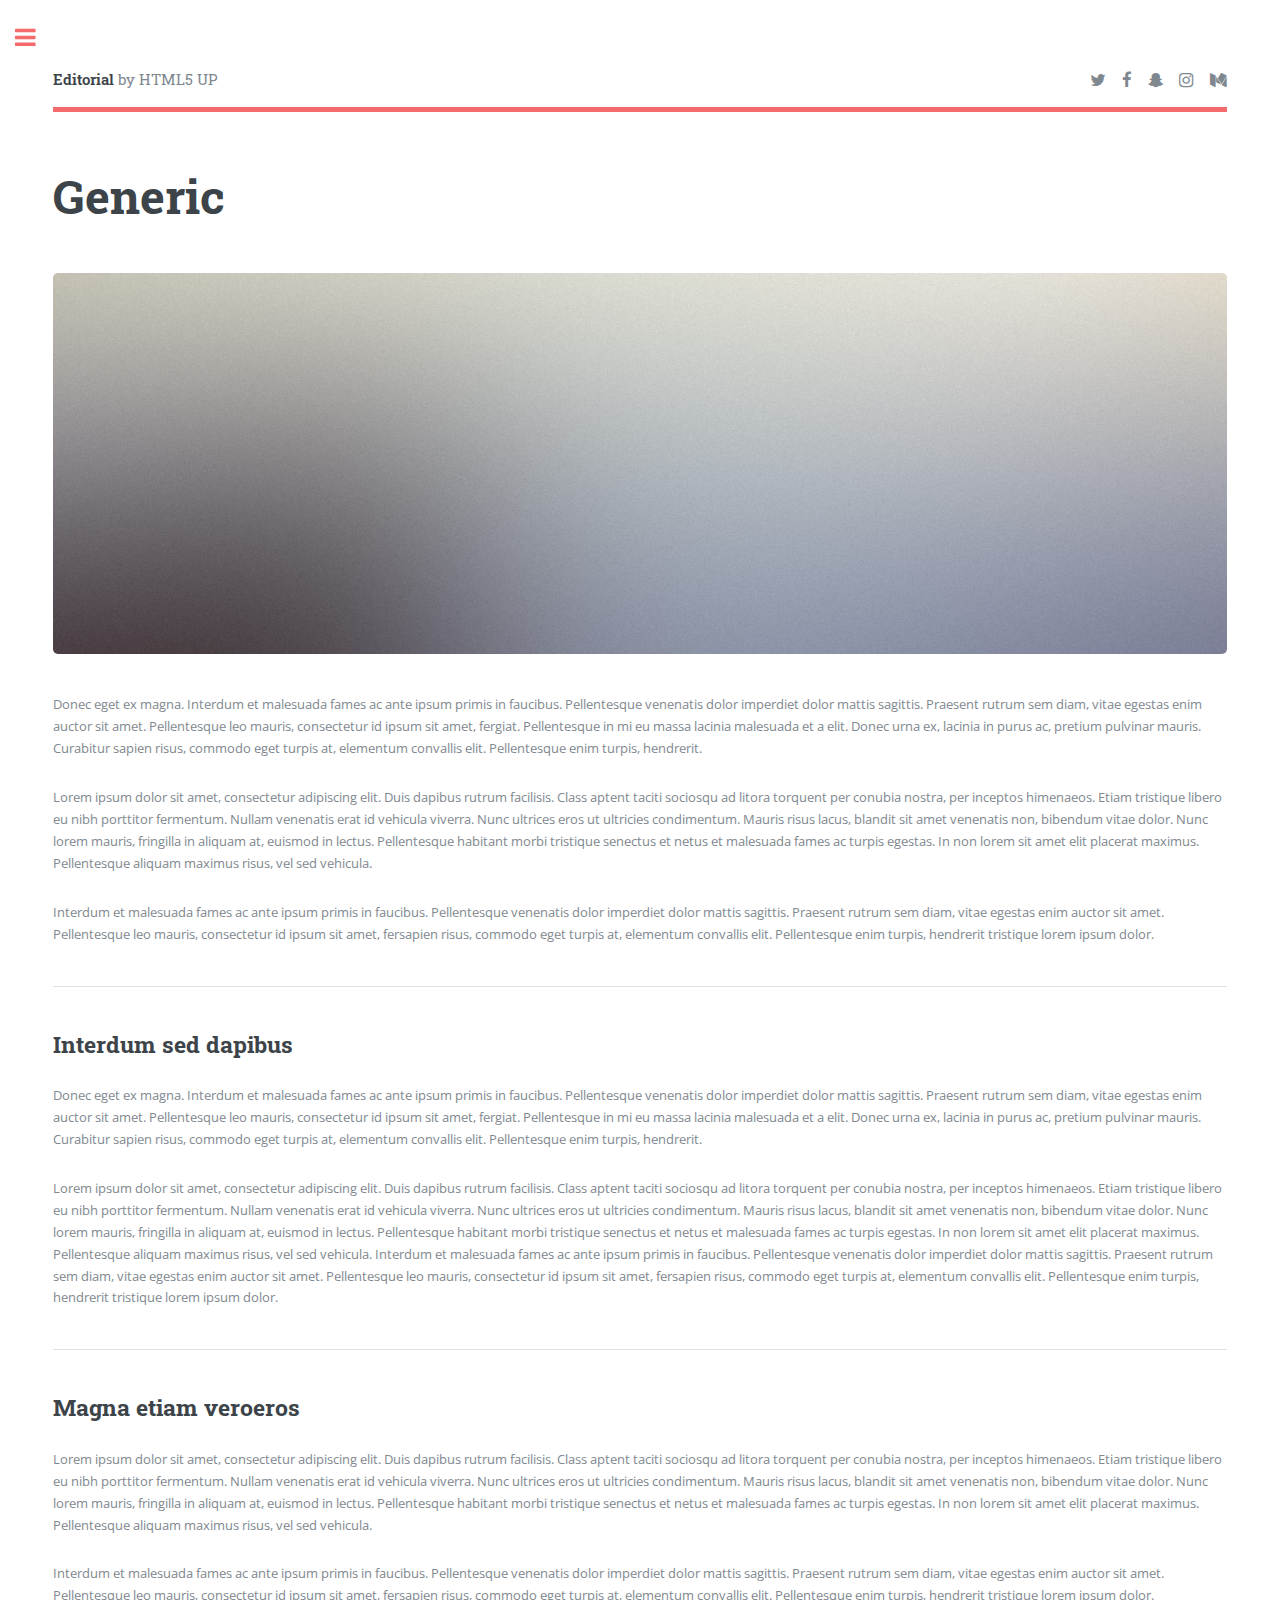
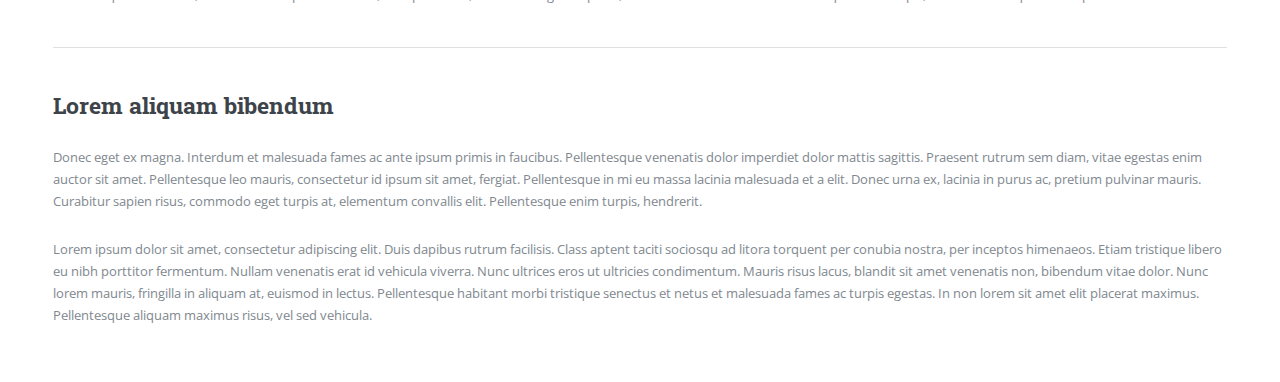
<file: generic.html>
<!DOCTYPE HTML>
<!--
	Editorial by HTML5 UP
	html5up.net | @ajlkn
	Free for personal and commercial use under the CCA 3.0 license (html5up.net/license)
-->
<html>
	<head>
		<title>Generic - Editorial by HTML5 UP</title>
		<meta charset="utf-8" />
		<meta name="viewport" content="width=device-width, initial-scale=1, user-scalable=no" />
		<!--[if lte IE 8]><script src="assets/js/ie/html5shiv.js"></script><![endif]-->
		<link rel="stylesheet" href="assets/css/main.css" />
		<!--[if lte IE 9]><link rel="stylesheet" href="assets/css/ie9.css" /><![endif]-->
		<!--[if lte IE 8]><link rel="stylesheet" href="assets/css/ie8.css" /><![endif]-->
	</head>
	<body>

		<!-- Wrapper -->
			<div id="wrapper">

				<!-- Main -->
					<div id="main">
						<div class="inner">

							<!-- Header -->
								<header id="header">
									<a href="index.html" class="logo"><strong>Editorial</strong> by HTML5 UP</a>
									<ul class="icons">
										<li><a href="#" class="icon fa-twitter"><span class="label">Twitter</span></a></li>
										<li><a href="#" class="icon fa-facebook"><span class="label">Facebook</span></a></li>
										<li><a href="#" class="icon fa-snapchat-ghost"><span class="label">Snapchat</span></a></li>
										<li><a href="#" class="icon fa-instagram"><span class="label">Instagram</span></a></li>
										<li><a href="#" class="icon fa-medium"><span class="label">Medium</span></a></li>
									</ul>
								</header>

							<!-- Content -->
								<section>
									<header class="main">
										<h1>Generic</h1>
									</header>

									<span class="image main"><img src="images/pic11.jpg" alt="" /></span>

									<p>Donec eget ex magna. Interdum et malesuada fames ac ante ipsum primis in faucibus. Pellentesque venenatis dolor imperdiet dolor mattis sagittis. Praesent rutrum sem diam, vitae egestas enim auctor sit amet. Pellentesque leo mauris, consectetur id ipsum sit amet, fergiat. Pellentesque in mi eu massa lacinia malesuada et a elit. Donec urna ex, lacinia in purus ac, pretium pulvinar mauris. Curabitur sapien risus, commodo eget turpis at, elementum convallis elit. Pellentesque enim turpis, hendrerit.</p>
									<p>Lorem ipsum dolor sit amet, consectetur adipiscing elit. Duis dapibus rutrum facilisis. Class aptent taciti sociosqu ad litora torquent per conubia nostra, per inceptos himenaeos. Etiam tristique libero eu nibh porttitor fermentum. Nullam venenatis erat id vehicula viverra. Nunc ultrices eros ut ultricies condimentum. Mauris risus lacus, blandit sit amet venenatis non, bibendum vitae dolor. Nunc lorem mauris, fringilla in aliquam at, euismod in lectus. Pellentesque habitant morbi tristique senectus et netus et malesuada fames ac turpis egestas. In non lorem sit amet elit placerat maximus. Pellentesque aliquam maximus risus, vel sed vehicula.</p>
									<p>Interdum et malesuada fames ac ante ipsum primis in faucibus. Pellentesque venenatis dolor imperdiet dolor mattis sagittis. Praesent rutrum sem diam, vitae egestas enim auctor sit amet. Pellentesque leo mauris, consectetur id ipsum sit amet, fersapien risus, commodo eget turpis at, elementum convallis elit. Pellentesque enim turpis, hendrerit tristique lorem ipsum dolor.</p>

									<hr class="major" />

									<h2>Interdum sed dapibus</h2>
									<p>Donec eget ex magna. Interdum et malesuada fames ac ante ipsum primis in faucibus. Pellentesque venenatis dolor imperdiet dolor mattis sagittis. Praesent rutrum sem diam, vitae egestas enim auctor sit amet. Pellentesque leo mauris, consectetur id ipsum sit amet, fergiat. Pellentesque in mi eu massa lacinia malesuada et a elit. Donec urna ex, lacinia in purus ac, pretium pulvinar mauris. Curabitur sapien risus, commodo eget turpis at, elementum convallis elit. Pellentesque enim turpis, hendrerit.</p>
									<p>Lorem ipsum dolor sit amet, consectetur adipiscing elit. Duis dapibus rutrum facilisis. Class aptent taciti sociosqu ad litora torquent per conubia nostra, per inceptos himenaeos. Etiam tristique libero eu nibh porttitor fermentum. Nullam venenatis erat id vehicula viverra. Nunc ultrices eros ut ultricies condimentum. Mauris risus lacus, blandit sit amet venenatis non, bibendum vitae dolor. Nunc lorem mauris, fringilla in aliquam at, euismod in lectus. Pellentesque habitant morbi tristique senectus et netus et malesuada fames ac turpis egestas. In non lorem sit amet elit placerat maximus. Pellentesque aliquam maximus risus, vel sed vehicula. Interdum et malesuada fames ac ante ipsum primis in faucibus. Pellentesque venenatis dolor imperdiet dolor mattis sagittis. Praesent rutrum sem diam, vitae egestas enim auctor sit amet. Pellentesque leo mauris, consectetur id ipsum sit amet, fersapien risus, commodo eget turpis at, elementum convallis elit. Pellentesque enim turpis, hendrerit tristique lorem ipsum dolor.</p>

									<hr class="major" />

									<h2>Magna etiam veroeros</h2>
									<p>Lorem ipsum dolor sit amet, consectetur adipiscing elit. Duis dapibus rutrum facilisis. Class aptent taciti sociosqu ad litora torquent per conubia nostra, per inceptos himenaeos. Etiam tristique libero eu nibh porttitor fermentum. Nullam venenatis erat id vehicula viverra. Nunc ultrices eros ut ultricies condimentum. Mauris risus lacus, blandit sit amet venenatis non, bibendum vitae dolor. Nunc lorem mauris, fringilla in aliquam at, euismod in lectus. Pellentesque habitant morbi tristique senectus et netus et malesuada fames ac turpis egestas. In non lorem sit amet elit placerat maximus. Pellentesque aliquam maximus risus, vel sed vehicula.</p>
									<p>Interdum et malesuada fames ac ante ipsum primis in faucibus. Pellentesque venenatis dolor imperdiet dolor mattis sagittis. Praesent rutrum sem diam, vitae egestas enim auctor sit amet. Pellentesque leo mauris, consectetur id ipsum sit amet, fersapien risus, commodo eget turpis at, elementum convallis elit. Pellentesque enim turpis, hendrerit tristique lorem ipsum dolor.</p>

									<hr class="major" />

									<h2>Lorem aliquam bibendum</h2>
									<p>Donec eget ex magna. Interdum et malesuada fames ac ante ipsum primis in faucibus. Pellentesque venenatis dolor imperdiet dolor mattis sagittis. Praesent rutrum sem diam, vitae egestas enim auctor sit amet. Pellentesque leo mauris, consectetur id ipsum sit amet, fergiat. Pellentesque in mi eu massa lacinia malesuada et a elit. Donec urna ex, lacinia in purus ac, pretium pulvinar mauris. Curabitur sapien risus, commodo eget turpis at, elementum convallis elit. Pellentesque enim turpis, hendrerit.</p>
									<p>Lorem ipsum dolor sit amet, consectetur adipiscing elit. Duis dapibus rutrum facilisis. Class aptent taciti sociosqu ad litora torquent per conubia nostra, per inceptos himenaeos. Etiam tristique libero eu nibh porttitor fermentum. Nullam venenatis erat id vehicula viverra. Nunc ultrices eros ut ultricies condimentum. Mauris risus lacus, blandit sit amet venenatis non, bibendum vitae dolor. Nunc lorem mauris, fringilla in aliquam at, euismod in lectus. Pellentesque habitant morbi tristique senectus et netus et malesuada fames ac turpis egestas. In non lorem sit amet elit placerat maximus. Pellentesque aliquam maximus risus, vel sed vehicula.</p>

								</section>

						</div>
					</div>

				<!-- Sidebar -->
					<div id="sidebar">
						<div class="inner">

							<!-- Search -->
								<section id="search" class="alt">
									<form method="post" action="#">
										<input type="text" name="query" id="query" placeholder="Search" />
									</form>
								</section>

							<!-- Menu -->
								<nav id="menu">
									<header class="major">
										<h2>Menu</h2>
									</header>
									<ul>
										<li><a href="index.html">Homepage</a></li>
										<li><a href="generic.html">Generic</a></li>
										<li><a href="elements.html">Elements</a></li>
										<li>
											<span class="opener">Submenu</span>
											<ul>
												<li><a href="#">Lorem Dolor</a></li>
												<li><a href="#">Ipsum Adipiscing</a></li>
												<li><a href="#">Tempus Magna</a></li>
												<li><a href="#">Feugiat Veroeros</a></li>
											</ul>
										</li>
										<li><a href="#">Etiam Dolore</a></li>
										<li><a href="#">Adipiscing</a></li>
										<li>
											<span class="opener">Another Submenu</span>
											<ul>
												<li><a href="#">Lorem Dolor</a></li>
												<li><a href="#">Ipsum Adipiscing</a></li>
												<li><a href="#">Tempus Magna</a></li>
												<li><a href="#">Feugiat Veroeros</a></li>
											</ul>
										</li>
										<li><a href="#">Maximus Erat</a></li>
										<li><a href="#">Sapien Mauris</a></li>
										<li><a href="#">Amet Lacinia</a></li>
									</ul>
								</nav>

							<!-- Section -->
								<section>
									<header class="major">
										<h2>Ante interdum</h2>
									</header>
									<div class="mini-posts">
										<article>
											<a href="#" class="image"><img src="images/pic07.jpg" alt="" /></a>
											<p>Aenean ornare velit lacus, ac varius enim lorem ullamcorper dolore aliquam.</p>
										</article>
										<article>
											<a href="#" class="image"><img src="images/pic08.jpg" alt="" /></a>
											<p>Aenean ornare velit lacus, ac varius enim lorem ullamcorper dolore aliquam.</p>
										</article>
										<article>
											<a href="#" class="image"><img src="images/pic09.jpg" alt="" /></a>
											<p>Aenean ornare velit lacus, ac varius enim lorem ullamcorper dolore aliquam.</p>
										</article>
									</div>
									<ul class="actions">
										<li><a href="#" class="button">More</a></li>
									</ul>
								</section>

							<!-- Section -->
								<section>
									<header class="major">
										<h2>Get in touch</h2>
									</header>
									<p>Sed varius enim lorem ullamcorper dolore aliquam aenean ornare velit lacus, ac varius enim lorem ullamcorper dolore. Proin sed aliquam facilisis ante interdum. Sed nulla amet lorem feugiat tempus aliquam.</p>
									<ul class="contact">
										<li class="fa-envelope-o"><a href="#">information@untitled.tld</a></li>
										<li class="fa-phone">(000) 000-0000</li>
										<li class="fa-home">1234 Somewhere Road #8254<br />
										Nashville, TN 00000-0000</li>
									</ul>
								</section>

							<!-- Footer -->
								<footer id="footer">
									<p class="copyright">&copy; Untitled. All rights reserved. Demo Images: <a href="https://unsplash.com">Unsplash</a>. Design: <a href="https://html5up.net">HTML5 UP</a>.</p>
								</footer>

						</div>
					</div>

			</div>

		<!-- Scripts -->
			<script src="assets/js/jquery.min.js"></script>
			<script src="assets/js/skel.min.js"></script>
			<script src="assets/js/util.js"></script>
			<!--[if lte IE 8]><script src="assets/js/ie/respond.min.js"></script><![endif]-->
			<script src="assets/js/main.js"></script>

	</body>
</html>
</file>
<file: assets/css/ie9.css>
/*
	Editorial by HTML5 UP
	html5up.net | @ajlkn
	Free for personal and commercial use under the CCA 3.0 license (html5up.net/license)
*/

/* Features */

	.features:after {
		clear: both;
		content: '';
		display: block;
	}

	.features article {
		float: left;
	}

		.features article:after {
			clear: both;
			content: '';
			display: block;
		}

		.features article .icon {
			float: left;
		}

/* Posts */

	.posts:after {
		clear: both;
		content: '';
		display: block;
	}

	.posts article {
		float: left;
	}

/* Main */

	#main {
		padding-left: 24em;
	}

/* Sidebar */

	#sidebar {
		position: absolute;
		top: 0;
		left: 0;
		min-height: 100%;
		width: 24em;
	}

/* Banner */

	#banner:after {
		clear: both;
		content: '';
		display: block;
	}

	#banner .content {
		float: left;
		padding-right: 4em;
	}

	#banner .image {
		float: left;
		margin-left: 0;
	}
</file>
<file: assets/css/main.css>
@import url(font-awesome.min.css);
@import url("https://fonts.googleapis.com/css?family=Open+Sans:400,600,400italic,600italic|Roboto+Slab:400,700");

/*
	Editorial by HTML5 UP
	html5up.net | @ajlkn
	Free for personal and commercial use under the CCA 3.0 license (html5up.net/license)
*/

/* Reset */

	html, body, div, span, applet, object, iframe, h1, h2, h3, h4, h5, h6, p, blockquote, pre, a, abbr, acronym, address, big, cite, code, del, dfn, em, img, ins, kbd, q, s, samp, small, strike, strong, sub, sup, tt, var, b, u, i, center, dl, dt, dd, ol, ul, li, fieldset, form, label, legend, table, caption, tbody, tfoot, thead, tr, th, td, article, aside, canvas, details, embed, figure, figcaption, footer, header, hgroup, menu, nav, output, ruby, section, summary, time, mark, audio, video {
		margin: 0;
		padding: 0;
		border: 0;
		font-size: 100%;
		font: inherit;
		vertical-align: baseline;
	}

	article, aside, details, figcaption, figure, footer, header, hgroup, menu, nav, section {
		display: block;
	}

	body {
		line-height: 1;
	}

	ol, ul {
		list-style: none;
	}

	blockquote, q {
		quotes: none;
	}

	blockquote:before, blockquote:after, q:before, q:after {
		content: '';
		content: none;
	}

	table {
		border-collapse: collapse;
		border-spacing: 0;
	}

	body {
		-webkit-text-size-adjust: none;
	}

/* Box Model */

	*, *:before, *:after {
		-moz-box-sizing: border-box;
		-webkit-box-sizing: border-box;
		box-sizing: border-box;
	}

/* Grid */

	.row {
		border-bottom: solid 1px transparent;
		-moz-box-sizing: border-box;
		-webkit-box-sizing: border-box;
		box-sizing: border-box;
	}

	.row > * {
		float: left;
		-moz-box-sizing: border-box;
		-webkit-box-sizing: border-box;
		box-sizing: border-box;
	}

	.row:after, .row:before {
		content: '';
		display: block;
		clear: both;
		height: 0;
	}

	.row.uniform > * > :first-child {
		margin-top: 0;
	}

	.row.uniform > * > :last-child {
		margin-bottom: 0;
	}

	.row.\30 \25 > * {
		padding: 0 0 0 0em;
	}

	.row.\30 \25 {
		margin: 0 0 -1px 0em;
	}

	.row.uniform.\30 \25 > * {
		padding: 0em 0 0 0em;
	}

	.row.uniform.\30 \25 {
		margin: 0em 0 -1px 0em;
	}

	.row > * {
		padding: 0 0 0 1.5em;
	}

	.row {
		margin: 0 0 -1px -1.5em;
	}

	.row.uniform > * {
		padding: 1.5em 0 0 1.5em;
	}

	.row.uniform {
		margin: -1.5em 0 -1px -1.5em;
	}

	.row.\32 00\25 > * {
		padding: 0 0 0 3em;
	}

	.row.\32 00\25 {
		margin: 0 0 -1px -3em;
	}

	.row.uniform.\32 00\25 > * {
		padding: 3em 0 0 3em;
	}

	.row.uniform.\32 00\25 {
		margin: -3em 0 -1px -3em;
	}

	.row.\31 50\25 > * {
		padding: 0 0 0 2.25em;
	}

	.row.\31 50\25 {
		margin: 0 0 -1px -2.25em;
	}

	.row.uniform.\31 50\25 > * {
		padding: 2.25em 0 0 2.25em;
	}

	.row.uniform.\31 50\25 {
		margin: -2.25em 0 -1px -2.25em;
	}

	.row.\35 0\25 > * {
		padding: 0 0 0 0.75em;
	}

	.row.\35 0\25 {
		margin: 0 0 -1px -0.75em;
	}

	.row.uniform.\35 0\25 > * {
		padding: 0.75em 0 0 0.75em;
	}

	.row.uniform.\35 0\25 {
		margin: -0.75em 0 -1px -0.75em;
	}

	.row.\32 5\25 > * {
		padding: 0 0 0 0.375em;
	}

	.row.\32 5\25 {
		margin: 0 0 -1px -0.375em;
	}

	.row.uniform.\32 5\25 > * {
		padding: 0.375em 0 0 0.375em;
	}

	.row.uniform.\32 5\25 {
		margin: -0.375em 0 -1px -0.375em;
	}

	.\31 2u, .\31 2u\24 {
		width: 100%;
		clear: none;
		margin-left: 0;
	}

	.\31 1u, .\31 1u\24 {
		width: 91.6666666667%;
		clear: none;
		margin-left: 0;
	}

	.\31 0u, .\31 0u\24 {
		width: 83.3333333333%;
		clear: none;
		margin-left: 0;
	}

	.\39 u, .\39 u\24 {
		width: 75%;
		clear: none;
		margin-left: 0;
	}

	.\38 u, .\38 u\24 {
		width: 66.6666666667%;
		clear: none;
		margin-left: 0;
	}

	.\37 u, .\37 u\24 {
		width: 58.3333333333%;
		clear: none;
		margin-left: 0;
	}

	.\36 u, .\36 u\24 {
		width: 50%;
		clear: none;
		margin-left: 0;
	}

	.\35 u, .\35 u\24 {
		width: 41.6666666667%;
		clear: none;
		margin-left: 0;
	}

	.\34 u, .\34 u\24 {
		width: 33.3333333333%;
		clear: none;
		margin-left: 0;
	}

	.\33 u, .\33 u\24 {
		width: 25%;
		clear: none;
		margin-left: 0;
	}

	.\32 u, .\32 u\24 {
		width: 16.6666666667%;
		clear: none;
		margin-left: 0;
	}

	.\31 u, .\31 u\24 {
		width: 8.3333333333%;
		clear: none;
		margin-left: 0;
	}

	.\31 2u\24 + *,
	.\31 1u\24 + *,
	.\31 0u\24 + *,
	.\39 u\24 + *,
	.\38 u\24 + *,
	.\37 u\24 + *,
	.\36 u\24 + *,
	.\35 u\24 + *,
	.\34 u\24 + *,
	.\33 u\24 + *,
	.\32 u\24 + *,
	.\31 u\24 + * {
		clear: left;
	}

	.\-11u {
		margin-left: 91.66667%;
	}

	.\-10u {
		margin-left: 83.33333%;
	}

	.\-9u {
		margin-left: 75%;
	}

	.\-8u {
		margin-left: 66.66667%;
	}

	.\-7u {
		margin-left: 58.33333%;
	}

	.\-6u {
		margin-left: 50%;
	}

	.\-5u {
		margin-left: 41.66667%;
	}

	.\-4u {
		margin-left: 33.33333%;
	}

	.\-3u {
		margin-left: 25%;
	}

	.\-2u {
		margin-left: 16.66667%;
	}

	.\-1u {
		margin-left: 8.33333%;
	}

	@media screen and (max-width: 1680px) {

		.row > * {
			padding: 0 0 0 1.5em;
		}

		.row {
			margin: 0 0 -1px -1.5em;
		}

		.row.uniform > * {
			padding: 1.5em 0 0 1.5em;
		}

		.row.uniform {
			margin: -1.5em 0 -1px -1.5em;
		}

		.row.\32 00\25 > * {
			padding: 0 0 0 3em;
		}

		.row.\32 00\25 {
			margin: 0 0 -1px -3em;
		}

		.row.uniform.\32 00\25 > * {
			padding: 3em 0 0 3em;
		}

		.row.uniform.\32 00\25 {
			margin: -3em 0 -1px -3em;
		}

		.row.\31 50\25 > * {
			padding: 0 0 0 2.25em;
		}

		.row.\31 50\25 {
			margin: 0 0 -1px -2.25em;
		}

		.row.uniform.\31 50\25 > * {
			padding: 2.25em 0 0 2.25em;
		}

		.row.uniform.\31 50\25 {
			margin: -2.25em 0 -1px -2.25em;
		}

		.row.\35 0\25 > * {
			padding: 0 0 0 0.75em;
		}

		.row.\35 0\25 {
			margin: 0 0 -1px -0.75em;
		}

		.row.uniform.\35 0\25 > * {
			padding: 0.75em 0 0 0.75em;
		}

		.row.uniform.\35 0\25 {
			margin: -0.75em 0 -1px -0.75em;
		}

		.row.\32 5\25 > * {
			padding: 0 0 0 0.375em;
		}

		.row.\32 5\25 {
			margin: 0 0 -1px -0.375em;
		}

		.row.uniform.\32 5\25 > * {
			padding: 0.375em 0 0 0.375em;
		}

		.row.uniform.\32 5\25 {
			margin: -0.375em 0 -1px -0.375em;
		}

		.\31 2u\28xlarge\29, .\31 2u\24\28xlarge\29 {
			width: 100%;
			clear: none;
			margin-left: 0;
		}

		.\31 1u\28xlarge\29, .\31 1u\24\28xlarge\29 {
			width: 91.6666666667%;
			clear: none;
			margin-left: 0;
		}

		.\31 0u\28xlarge\29, .\31 0u\24\28xlarge\29 {
			width: 83.3333333333%;
			clear: none;
			margin-left: 0;
		}

		.\39 u\28xlarge\29, .\39 u\24\28xlarge\29 {
			width: 75%;
			clear: none;
			margin-left: 0;
		}

		.\38 u\28xlarge\29, .\38 u\24\28xlarge\29 {
			width: 66.6666666667%;
			clear: none;
			margin-left: 0;
		}

		.\37 u\28xlarge\29, .\37 u\24\28xlarge\29 {
			width: 58.3333333333%;
			clear: none;
			margin-left: 0;
		}

		.\36 u\28xlarge\29, .\36 u\24\28xlarge\29 {
			width: 50%;
			clear: none;
			margin-left: 0;
		}

		.\35 u\28xlarge\29, .\35 u\24\28xlarge\29 {
			width: 41.6666666667%;
			clear: none;
			margin-left: 0;
		}

		.\34 u\28xlarge\29, .\34 u\24\28xlarge\29 {
			width: 33.3333333333%;
			clear: none;
			margin-left: 0;
		}

		.\33 u\28xlarge\29, .\33 u\24\28xlarge\29 {
			width: 25%;
			clear: none;
			margin-left: 0;
		}

		.\32 u\28xlarge\29, .\32 u\24\28xlarge\29 {
			width: 16.6666666667%;
			clear: none;
			margin-left: 0;
		}

		.\31 u\28xlarge\29, .\31 u\24\28xlarge\29 {
			width: 8.3333333333%;
			clear: none;
			margin-left: 0;
		}

		.\31 2u\24\28xlarge\29 + *,
		.\31 1u\24\28xlarge\29 + *,
		.\31 0u\24\28xlarge\29 + *,
		.\39 u\24\28xlarge\29 + *,
		.\38 u\24\28xlarge\29 + *,
		.\37 u\24\28xlarge\29 + *,
		.\36 u\24\28xlarge\29 + *,
		.\35 u\24\28xlarge\29 + *,
		.\34 u\24\28xlarge\29 + *,
		.\33 u\24\28xlarge\29 + *,
		.\32 u\24\28xlarge\29 + *,
		.\31 u\24\28xlarge\29 + * {
			clear: left;
		}

		.\-11u\28xlarge\29 {
			margin-left: 91.66667%;
		}

		.\-10u\28xlarge\29 {
			margin-left: 83.33333%;
		}

		.\-9u\28xlarge\29 {
			margin-left: 75%;
		}

		.\-8u\28xlarge\29 {
			margin-left: 66.66667%;
		}

		.\-7u\28xlarge\29 {
			margin-left: 58.33333%;
		}

		.\-6u\28xlarge\29 {
			margin-left: 50%;
		}

		.\-5u\28xlarge\29 {
			margin-left: 41.66667%;
		}

		.\-4u\28xlarge\29 {
			margin-left: 33.33333%;
		}

		.\-3u\28xlarge\29 {
			margin-left: 25%;
		}

		.\-2u\28xlarge\29 {
			margin-left: 16.66667%;
		}

		.\-1u\28xlarge\29 {
			margin-left: 8.33333%;
		}

	}

	@media screen and (max-width: 1280px) {

		.row > * {
			padding: 0 0 0 1.5em;
		}

		.row {
			margin: 0 0 -1px -1.5em;
		}

		.row.uniform > * {
			padding: 1.5em 0 0 1.5em;
		}

		.row.uniform {
			margin: -1.5em 0 -1px -1.5em;
		}

		.row.\32 00\25 > * {
			padding: 0 0 0 3em;
		}

		.row.\32 00\25 {
			margin: 0 0 -1px -3em;
		}

		.row.uniform.\32 00\25 > * {
			padding: 3em 0 0 3em;
		}

		.row.uniform.\32 00\25 {
			margin: -3em 0 -1px -3em;
		}

		.row.\31 50\25 > * {
			padding: 0 0 0 2.25em;
		}

		.row.\31 50\25 {
			margin: 0 0 -1px -2.25em;
		}

		.row.uniform.\31 50\25 > * {
			padding: 2.25em 0 0 2.25em;
		}

		.row.uniform.\31 50\25 {
			margin: -2.25em 0 -1px -2.25em;
		}

		.row.\35 0\25 > * {
			padding: 0 0 0 0.75em;
		}

		.row.\35 0\25 {
			margin: 0 0 -1px -0.75em;
		}

		.row.uniform.\35 0\25 > * {
			padding: 0.75em 0 0 0.75em;
		}

		.row.uniform.\35 0\25 {
			margin: -0.75em 0 -1px -0.75em;
		}

		.row.\32 5\25 > * {
			padding: 0 0 0 0.375em;
		}

		.row.\32 5\25 {
			margin: 0 0 -1px -0.375em;
		}

		.row.uniform.\32 5\25 > * {
			padding: 0.375em 0 0 0.375em;
		}

		.row.uniform.\32 5\25 {
			margin: -0.375em 0 -1px -0.375em;
		}

		.\31 2u\28large\29, .\31 2u\24\28large\29 {
			width: 100%;
			clear: none;
			margin-left: 0;
		}

		.\31 1u\28large\29, .\31 1u\24\28large\29 {
			width: 91.6666666667%;
			clear: none;
			margin-left: 0;
		}

		.\31 0u\28large\29, .\31 0u\24\28large\29 {
			width: 83.3333333333%;
			clear: none;
			margin-left: 0;
		}

		.\39 u\28large\29, .\39 u\24\28large\29 {
			width: 75%;
			clear: none;
			margin-left: 0;
		}

		.\38 u\28large\29, .\38 u\24\28large\29 {
			width: 66.6666666667%;
			clear: none;
			margin-left: 0;
		}

		.\37 u\28large\29, .\37 u\24\28large\29 {
			width: 58.3333333333%;
			clear: none;
			margin-left: 0;
		}

		.\36 u\28large\29, .\36 u\24\28large\29 {
			width: 50%;
			clear: none;
			margin-left: 0;
		}

		.\35 u\28large\29, .\35 u\24\28large\29 {
			width: 41.6666666667%;
			clear: none;
			margin-left: 0;
		}

		.\34 u\28large\29, .\34 u\24\28large\29 {
			width: 33.3333333333%;
			clear: none;
			margin-left: 0;
		}

		.\33 u\28large\29, .\33 u\24\28large\29 {
			width: 25%;
			clear: none;
			margin-left: 0;
		}

		.\32 u\28large\29, .\32 u\24\28large\29 {
			width: 16.6666666667%;
			clear: none;
			margin-left: 0;
		}

		.\31 u\28large\29, .\31 u\24\28large\29 {
			width: 8.3333333333%;
			clear: none;
			margin-left: 0;
		}

		.\31 2u\24\28large\29 + *,
		.\31 1u\24\28large\29 + *,
		.\31 0u\24\28large\29 + *,
		.\39 u\24\28large\29 + *,
		.\38 u\24\28large\29 + *,
		.\37 u\24\28large\29 + *,
		.\36 u\24\28large\29 + *,
		.\35 u\24\28large\29 + *,
		.\34 u\24\28large\29 + *,
		.\33 u\24\28large\29 + *,
		.\32 u\24\28large\29 + *,
		.\31 u\24\28large\29 + * {
			clear: left;
		}

		.\-11u\28large\29 {
			margin-left: 91.66667%;
		}

		.\-10u\28large\29 {
			margin-left: 83.33333%;
		}

		.\-9u\28large\29 {
			margin-left: 75%;
		}

		.\-8u\28large\29 {
			margin-left: 66.66667%;
		}

		.\-7u\28large\29 {
			margin-left: 58.33333%;
		}

		.\-6u\28large\29 {
			margin-left: 50%;
		}

		.\-5u\28large\29 {
			margin-left: 41.66667%;
		}

		.\-4u\28large\29 {
			margin-left: 33.33333%;
		}

		.\-3u\28large\29 {
			margin-left: 25%;
		}

		.\-2u\28large\29 {
			margin-left: 16.66667%;
		}

		.\-1u\28large\29 {
			margin-left: 8.33333%;
		}

	}

	@media screen and (max-width: 980px) {

		.row > * {
			padding: 0 0 0 1.5em;
		}

		.row {
			margin: 0 0 -1px -1.5em;
		}

		.row.uniform > * {
			padding: 1.5em 0 0 1.5em;
		}

		.row.uniform {
			margin: -1.5em 0 -1px -1.5em;
		}

		.row.\32 00\25 > * {
			padding: 0 0 0 3em;
		}

		.row.\32 00\25 {
			margin: 0 0 -1px -3em;
		}

		.row.uniform.\32 00\25 > * {
			padding: 3em 0 0 3em;
		}

		.row.uniform.\32 00\25 {
			margin: -3em 0 -1px -3em;
		}

		.row.\31 50\25 > * {
			padding: 0 0 0 2.25em;
		}

		.row.\31 50\25 {
			margin: 0 0 -1px -2.25em;
		}

		.row.uniform.\31 50\25 > * {
			padding: 2.25em 0 0 2.25em;
		}

		.row.uniform.\31 50\25 {
			margin: -2.25em 0 -1px -2.25em;
		}

		.row.\35 0\25 > * {
			padding: 0 0 0 0.75em;
		}

		.row.\35 0\25 {
			margin: 0 0 -1px -0.75em;
		}

		.row.uniform.\35 0\25 > * {
			padding: 0.75em 0 0 0.75em;
		}

		.row.uniform.\35 0\25 {
			margin: -0.75em 0 -1px -0.75em;
		}

		.row.\32 5\25 > * {
			padding: 0 0 0 0.375em;
		}

		.row.\32 5\25 {
			margin: 0 0 -1px -0.375em;
		}

		.row.uniform.\32 5\25 > * {
			padding: 0.375em 0 0 0.375em;
		}

		.row.uniform.\32 5\25 {
			margin: -0.375em 0 -1px -0.375em;
		}

		.\31 2u\28medium\29, .\31 2u\24\28medium\29 {
			width: 100%;
			clear: none;
			margin-left: 0;
		}

		.\31 1u\28medium\29, .\31 1u\24\28medium\29 {
			width: 91.6666666667%;
			clear: none;
			margin-left: 0;
		}

		.\31 0u\28medium\29, .\31 0u\24\28medium\29 {
			width: 83.3333333333%;
			clear: none;
			margin-left: 0;
		}

		.\39 u\28medium\29, .\39 u\24\28medium\29 {
			width: 75%;
			clear: none;
			margin-left: 0;
		}

		.\38 u\28medium\29, .\38 u\24\28medium\29 {
			width: 66.6666666667%;
			clear: none;
			margin-left: 0;
		}

		.\37 u\28medium\29, .\37 u\24\28medium\29 {
			width: 58.3333333333%;
			clear: none;
			margin-left: 0;
		}

		.\36 u\28medium\29, .\36 u\24\28medium\29 {
			width: 50%;
			clear: none;
			margin-left: 0;
		}

		.\35 u\28medium\29, .\35 u\24\28medium\29 {
			width: 41.6666666667%;
			clear: none;
			margin-left: 0;
		}

		.\34 u\28medium\29, .\34 u\24\28medium\29 {
			width: 33.3333333333%;
			clear: none;
			margin-left: 0;
		}

		.\33 u\28medium\29, .\33 u\24\28medium\29 {
			width: 25%;
			clear: none;
			margin-left: 0;
		}

		.\32 u\28medium\29, .\32 u\24\28medium\29 {
			width: 16.6666666667%;
			clear: none;
			margin-left: 0;
		}

		.\31 u\28medium\29, .\31 u\24\28medium\29 {
			width: 8.3333333333%;
			clear: none;
			margin-left: 0;
		}

		.\31 2u\24\28medium\29 + *,
		.\31 1u\24\28medium\29 + *,
		.\31 0u\24\28medium\29 + *,
		.\39 u\24\28medium\29 + *,
		.\38 u\24\28medium\29 + *,
		.\37 u\24\28medium\29 + *,
		.\36 u\24\28medium\29 + *,
		.\35 u\24\28medium\29 + *,
		.\34 u\24\28medium\29 + *,
		.\33 u\24\28medium\29 + *,
		.\32 u\24\28medium\29 + *,
		.\31 u\24\28medium\29 + * {
			clear: left;
		}

		.\-11u\28medium\29 {
			margin-left: 91.66667%;
		}

		.\-10u\28medium\29 {
			margin-left: 83.33333%;
		}

		.\-9u\28medium\29 {
			margin-left: 75%;
		}

		.\-8u\28medium\29 {
			margin-left: 66.66667%;
		}

		.\-7u\28medium\29 {
			margin-left: 58.33333%;
		}

		.\-6u\28medium\29 {
			margin-left: 50%;
		}

		.\-5u\28medium\29 {
			margin-left: 41.66667%;
		}

		.\-4u\28medium\29 {
			margin-left: 33.33333%;
		}

		.\-3u\28medium\29 {
			margin-left: 25%;
		}

		.\-2u\28medium\29 {
			margin-left: 16.66667%;
		}

		.\-1u\28medium\29 {
			margin-left: 8.33333%;
		}

	}

	@media screen and (max-width: 736px) {

		.row > * {
			padding: 0 0 0 1.5em;
		}

		.row {
			margin: 0 0 -1px -1.5em;
		}

		.row.uniform > * {
			padding: 1.5em 0 0 1.5em;
		}

		.row.uniform {
			margin: -1.5em 0 -1px -1.5em;
		}

		.row.\32 00\25 > * {
			padding: 0 0 0 3em;
		}

		.row.\32 00\25 {
			margin: 0 0 -1px -3em;
		}

		.row.uniform.\32 00\25 > * {
			padding: 3em 0 0 3em;
		}

		.row.uniform.\32 00\25 {
			margin: -3em 0 -1px -3em;
		}

		.row.\31 50\25 > * {
			padding: 0 0 0 2.25em;
		}

		.row.\31 50\25 {
			margin: 0 0 -1px -2.25em;
		}

		.row.uniform.\31 50\25 > * {
			padding: 2.25em 0 0 2.25em;
		}

		.row.uniform.\31 50\25 {
			margin: -2.25em 0 -1px -2.25em;
		}

		.row.\35 0\25 > * {
			padding: 0 0 0 0.75em;
		}

		.row.\35 0\25 {
			margin: 0 0 -1px -0.75em;
		}

		.row.uniform.\35 0\25 > * {
			padding: 0.75em 0 0 0.75em;
		}

		.row.uniform.\35 0\25 {
			margin: -0.75em 0 -1px -0.75em;
		}

		.row.\32 5\25 > * {
			padding: 0 0 0 0.375em;
		}

		.row.\32 5\25 {
			margin: 0 0 -1px -0.375em;
		}

		.row.uniform.\32 5\25 > * {
			padding: 0.375em 0 0 0.375em;
		}

		.row.uniform.\32 5\25 {
			margin: -0.375em 0 -1px -0.375em;
		}

		.\31 2u\28small\29, .\31 2u\24\28small\29 {
			width: 100%;
			clear: none;
			margin-left: 0;
		}

		.\31 1u\28small\29, .\31 1u\24\28small\29 {
			width: 91.6666666667%;
			clear: none;
			margin-left: 0;
		}

		.\31 0u\28small\29, .\31 0u\24\28small\29 {
			width: 83.3333333333%;
			clear: none;
			margin-left: 0;
		}

		.\39 u\28small\29, .\39 u\24\28small\29 {
			width: 75%;
			clear: none;
			margin-left: 0;
		}

		.\38 u\28small\29, .\38 u\24\28small\29 {
			width: 66.6666666667%;
			clear: none;
			margin-left: 0;
		}

		.\37 u\28small\29, .\37 u\24\28small\29 {
			width: 58.3333333333%;
			clear: none;
			margin-left: 0;
		}

		.\36 u\28small\29, .\36 u\24\28small\29 {
			width: 50%;
			clear: none;
			margin-left: 0;
		}

		.\35 u\28small\29, .\35 u\24\28small\29 {
			width: 41.6666666667%;
			clear: none;
			margin-left: 0;
		}

		.\34 u\28small\29, .\34 u\24\28small\29 {
			width: 33.3333333333%;
			clear: none;
			margin-left: 0;
		}

		.\33 u\28small\29, .\33 u\24\28small\29 {
			width: 25%;
			clear: none;
			margin-left: 0;
		}

		.\32 u\28small\29, .\32 u\24\28small\29 {
			width: 16.6666666667%;
			clear: none;
			margin-left: 0;
		}

		.\31 u\28small\29, .\31 u\24\28small\29 {
			width: 8.3333333333%;
			clear: none;
			margin-left: 0;
		}

		.\31 2u\24\28small\29 + *,
		.\31 1u\24\28small\29 + *,
		.\31 0u\24\28small\29 + *,
		.\39 u\24\28small\29 + *,
		.\38 u\24\28small\29 + *,
		.\37 u\24\28small\29 + *,
		.\36 u\24\28small\29 + *,
		.\35 u\24\28small\29 + *,
		.\34 u\24\28small\29 + *,
		.\33 u\24\28small\29 + *,
		.\32 u\24\28small\29 + *,
		.\31 u\24\28small\29 + * {
			clear: left;
		}

		.\-11u\28small\29 {
			margin-left: 91.66667%;
		}

		.\-10u\28small\29 {
			margin-left: 83.33333%;
		}

		.\-9u\28small\29 {
			margin-left: 75%;
		}

		.\-8u\28small\29 {
			margin-left: 66.66667%;
		}

		.\-7u\28small\29 {
			margin-left: 58.33333%;
		}

		.\-6u\28small\29 {
			margin-left: 50%;
		}

		.\-5u\28small\29 {
			margin-left: 41.66667%;
		}

		.\-4u\28small\29 {
			margin-left: 33.33333%;
		}

		.\-3u\28small\29 {
			margin-left: 25%;
		}

		.\-2u\28small\29 {
			margin-left: 16.66667%;
		}

		.\-1u\28small\29 {
			margin-left: 8.33333%;
		}

	}

	@media screen and (max-width: 480px) {

		.row > * {
			padding: 0 0 0 1.5em;
		}

		.row {
			margin: 0 0 -1px -1.5em;
		}

		.row.uniform > * {
			padding: 1.5em 0 0 1.5em;
		}

		.row.uniform {
			margin: -1.5em 0 -1px -1.5em;
		}

		.row.\32 00\25 > * {
			padding: 0 0 0 3em;
		}

		.row.\32 00\25 {
			margin: 0 0 -1px -3em;
		}

		.row.uniform.\32 00\25 > * {
			padding: 3em 0 0 3em;
		}

		.row.uniform.\32 00\25 {
			margin: -3em 0 -1px -3em;
		}

		.row.\31 50\25 > * {
			padding: 0 0 0 2.25em;
		}

		.row.\31 50\25 {
			margin: 0 0 -1px -2.25em;
		}

		.row.uniform.\31 50\25 > * {
			padding: 2.25em 0 0 2.25em;
		}

		.row.uniform.\31 50\25 {
			margin: -2.25em 0 -1px -2.25em;
		}

		.row.\35 0\25 > * {
			padding: 0 0 0 0.75em;
		}

		.row.\35 0\25 {
			margin: 0 0 -1px -0.75em;
		}

		.row.uniform.\35 0\25 > * {
			padding: 0.75em 0 0 0.75em;
		}

		.row.uniform.\35 0\25 {
			margin: -0.75em 0 -1px -0.75em;
		}

		.row.\32 5\25 > * {
			padding: 0 0 0 0.375em;
		}

		.row.\32 5\25 {
			margin: 0 0 -1px -0.375em;
		}

		.row.uniform.\32 5\25 > * {
			padding: 0.375em 0 0 0.375em;
		}

		.row.uniform.\32 5\25 {
			margin: -0.375em 0 -1px -0.375em;
		}

		.\31 2u\28xsmall\29, .\31 2u\24\28xsmall\29 {
			width: 100%;
			clear: none;
			margin-left: 0;
		}

		.\31 1u\28xsmall\29, .\31 1u\24\28xsmall\29 {
			width: 91.6666666667%;
			clear: none;
			margin-left: 0;
		}

		.\31 0u\28xsmall\29, .\31 0u\24\28xsmall\29 {
			width: 83.3333333333%;
			clear: none;
			margin-left: 0;
		}

		.\39 u\28xsmall\29, .\39 u\24\28xsmall\29 {
			width: 75%;
			clear: none;
			margin-left: 0;
		}

		.\38 u\28xsmall\29, .\38 u\24\28xsmall\29 {
			width: 66.6666666667%;
			clear: none;
			margin-left: 0;
		}

		.\37 u\28xsmall\29, .\37 u\24\28xsmall\29 {
			width: 58.3333333333%;
			clear: none;
			margin-left: 0;
		}

		.\36 u\28xsmall\29, .\36 u\24\28xsmall\29 {
			width: 50%;
			clear: none;
			margin-left: 0;
		}

		.\35 u\28xsmall\29, .\35 u\24\28xsmall\29 {
			width: 41.6666666667%;
			clear: none;
			margin-left: 0;
		}

		.\34 u\28xsmall\29, .\34 u\24\28xsmall\29 {
			width: 33.3333333333%;
			clear: none;
			margin-left: 0;
		}

		.\33 u\28xsmall\29, .\33 u\24\28xsmall\29 {
			width: 25%;
			clear: none;
			margin-left: 0;
		}

		.\32 u\28xsmall\29, .\32 u\24\28xsmall\29 {
			width: 16.6666666667%;
			clear: none;
			margin-left: 0;
		}

		.\31 u\28xsmall\29, .\31 u\24\28xsmall\29 {
			width: 8.3333333333%;
			clear: none;
			margin-left: 0;
		}

		.\31 2u\24\28xsmall\29 + *,
		.\31 1u\24\28xsmall\29 + *,
		.\31 0u\24\28xsmall\29 + *,
		.\39 u\24\28xsmall\29 + *,
		.\38 u\24\28xsmall\29 + *,
		.\37 u\24\28xsmall\29 + *,
		.\36 u\24\28xsmall\29 + *,
		.\35 u\24\28xsmall\29 + *,
		.\34 u\24\28xsmall\29 + *,
		.\33 u\24\28xsmall\29 + *,
		.\32 u\24\28xsmall\29 + *,
		.\31 u\24\28xsmall\29 + * {
			clear: left;
		}

		.\-11u\28xsmall\29 {
			margin-left: 91.66667%;
		}

		.\-10u\28xsmall\29 {
			margin-left: 83.33333%;
		}

		.\-9u\28xsmall\29 {
			margin-left: 75%;
		}

		.\-8u\28xsmall\29 {
			margin-left: 66.66667%;
		}

		.\-7u\28xsmall\29 {
			margin-left: 58.33333%;
		}

		.\-6u\28xsmall\29 {
			margin-left: 50%;
		}

		.\-5u\28xsmall\29 {
			margin-left: 41.66667%;
		}

		.\-4u\28xsmall\29 {
			margin-left: 33.33333%;
		}

		.\-3u\28xsmall\29 {
			margin-left: 25%;
		}

		.\-2u\28xsmall\29 {
			margin-left: 16.66667%;
		}

		.\-1u\28xsmall\29 {
			margin-left: 8.33333%;
		}

	}

	@media screen and (max-width: 360px) {

		.row > * {
			padding: 0 0 0 1.5em;
		}

		.row {
			margin: 0 0 -1px -1.5em;
		}

		.row.uniform > * {
			padding: 1.5em 0 0 1.5em;
		}

		.row.uniform {
			margin: -1.5em 0 -1px -1.5em;
		}

		.row.\32 00\25 > * {
			padding: 0 0 0 3em;
		}

		.row.\32 00\25 {
			margin: 0 0 -1px -3em;
		}

		.row.uniform.\32 00\25 > * {
			padding: 3em 0 0 3em;
		}

		.row.uniform.\32 00\25 {
			margin: -3em 0 -1px -3em;
		}

		.row.\31 50\25 > * {
			padding: 0 0 0 2.25em;
		}

		.row.\31 50\25 {
			margin: 0 0 -1px -2.25em;
		}

		.row.uniform.\31 50\25 > * {
			padding: 2.25em 0 0 2.25em;
		}

		.row.uniform.\31 50\25 {
			margin: -2.25em 0 -1px -2.25em;
		}

		.row.\35 0\25 > * {
			padding: 0 0 0 0.75em;
		}

		.row.\35 0\25 {
			margin: 0 0 -1px -0.75em;
		}

		.row.uniform.\35 0\25 > * {
			padding: 0.75em 0 0 0.75em;
		}

		.row.uniform.\35 0\25 {
			margin: -0.75em 0 -1px -0.75em;
		}

		.row.\32 5\25 > * {
			padding: 0 0 0 0.375em;
		}

		.row.\32 5\25 {
			margin: 0 0 -1px -0.375em;
		}

		.row.uniform.\32 5\25 > * {
			padding: 0.375em 0 0 0.375em;
		}

		.row.uniform.\32 5\25 {
			margin: -0.375em 0 -1px -0.375em;
		}

		.\31 2u\28xxsmall\29, .\31 2u\24\28xxsmall\29 {
			width: 100%;
			clear: none;
			margin-left: 0;
		}

		.\31 1u\28xxsmall\29, .\31 1u\24\28xxsmall\29 {
			width: 91.6666666667%;
			clear: none;
			margin-left: 0;
		}

		.\31 0u\28xxsmall\29, .\31 0u\24\28xxsmall\29 {
			width: 83.3333333333%;
			clear: none;
			margin-left: 0;
		}

		.\39 u\28xxsmall\29, .\39 u\24\28xxsmall\29 {
			width: 75%;
			clear: none;
			margin-left: 0;
		}

		.\38 u\28xxsmall\29, .\38 u\24\28xxsmall\29 {
			width: 66.6666666667%;
			clear: none;
			margin-left: 0;
		}

		.\37 u\28xxsmall\29, .\37 u\24\28xxsmall\29 {
			width: 58.3333333333%;
			clear: none;
			margin-left: 0;
		}

		.\36 u\28xxsmall\29, .\36 u\24\28xxsmall\29 {
			width: 50%;
			clear: none;
			margin-left: 0;
		}

		.\35 u\28xxsmall\29, .\35 u\24\28xxsmall\29 {
			width: 41.6666666667%;
			clear: none;
			margin-left: 0;
		}

		.\34 u\28xxsmall\29, .\34 u\24\28xxsmall\29 {
			width: 33.3333333333%;
			clear: none;
			margin-left: 0;
		}

		.\33 u\28xxsmall\29, .\33 u\24\28xxsmall\29 {
			width: 25%;
			clear: none;
			margin-left: 0;
		}

		.\32 u\28xxsmall\29, .\32 u\24\28xxsmall\29 {
			width: 16.6666666667%;
			clear: none;
			margin-left: 0;
		}

		.\31 u\28xxsmall\29, .\31 u\24\28xxsmall\29 {
			width: 8.3333333333%;
			clear: none;
			margin-left: 0;
		}

		.\31 2u\24\28xxsmall\29 + *,
		.\31 1u\24\28xxsmall\29 + *,
		.\31 0u\24\28xxsmall\29 + *,
		.\39 u\24\28xxsmall\29 + *,
		.\38 u\24\28xxsmall\29 + *,
		.\37 u\24\28xxsmall\29 + *,
		.\36 u\24\28xxsmall\29 + *,
		.\35 u\24\28xxsmall\29 + *,
		.\34 u\24\28xxsmall\29 + *,
		.\33 u\24\28xxsmall\29 + *,
		.\32 u\24\28xxsmall\29 + *,
		.\31 u\24\28xxsmall\29 + * {
			clear: left;
		}

		.\-11u\28xxsmall\29 {
			margin-left: 91.66667%;
		}

		.\-10u\28xxsmall\29 {
			margin-left: 83.33333%;
		}

		.\-9u\28xxsmall\29 {
			margin-left: 75%;
		}

		.\-8u\28xxsmall\29 {
			margin-left: 66.66667%;
		}

		.\-7u\28xxsmall\29 {
			margin-left: 58.33333%;
		}

		.\-6u\28xxsmall\29 {
			margin-left: 50%;
		}

		.\-5u\28xxsmall\29 {
			margin-left: 41.66667%;
		}

		.\-4u\28xxsmall\29 {
			margin-left: 33.33333%;
		}

		.\-3u\28xxsmall\29 {
			margin-left: 25%;
		}

		.\-2u\28xxsmall\29 {
			margin-left: 16.66667%;
		}

		.\-1u\28xxsmall\29 {
			margin-left: 8.33333%;
		}

	}

	@media screen and (min-width: 1681px) {

		.row > * {
			padding: 0 0 0 1.5em;
		}

		.row {
			margin: 0 0 -1px -1.5em;
		}

		.row.uniform > * {
			padding: 1.5em 0 0 1.5em;
		}

		.row.uniform {
			margin: -1.5em 0 -1px -1.5em;
		}

		.row.\32 00\25 > * {
			padding: 0 0 0 3em;
		}

		.row.\32 00\25 {
			margin: 0 0 -1px -3em;
		}

		.row.uniform.\32 00\25 > * {
			padding: 3em 0 0 3em;
		}

		.row.uniform.\32 00\25 {
			margin: -3em 0 -1px -3em;
		}

		.row.\31 50\25 > * {
			padding: 0 0 0 2.25em;
		}

		.row.\31 50\25 {
			margin: 0 0 -1px -2.25em;
		}

		.row.uniform.\31 50\25 > * {
			padding: 2.25em 0 0 2.25em;
		}

		.row.uniform.\31 50\25 {
			margin: -2.25em 0 -1px -2.25em;
		}

		.row.\35 0\25 > * {
			padding: 0 0 0 0.75em;
		}

		.row.\35 0\25 {
			margin: 0 0 -1px -0.75em;
		}

		.row.uniform.\35 0\25 > * {
			padding: 0.75em 0 0 0.75em;
		}

		.row.uniform.\35 0\25 {
			margin: -0.75em 0 -1px -0.75em;
		}

		.row.\32 5\25 > * {
			padding: 0 0 0 0.375em;
		}

		.row.\32 5\25 {
			margin: 0 0 -1px -0.375em;
		}

		.row.uniform.\32 5\25 > * {
			padding: 0.375em 0 0 0.375em;
		}

		.row.uniform.\32 5\25 {
			margin: -0.375em 0 -1px -0.375em;
		}

		.\31 2u\28xlarge-to-max\29, .\31 2u\24\28xlarge-to-max\29 {
			width: 100%;
			clear: none;
			margin-left: 0;
		}

		.\31 1u\28xlarge-to-max\29, .\31 1u\24\28xlarge-to-max\29 {
			width: 91.6666666667%;
			clear: none;
			margin-left: 0;
		}

		.\31 0u\28xlarge-to-max\29, .\31 0u\24\28xlarge-to-max\29 {
			width: 83.3333333333%;
			clear: none;
			margin-left: 0;
		}

		.\39 u\28xlarge-to-max\29, .\39 u\24\28xlarge-to-max\29 {
			width: 75%;
			clear: none;
			margin-left: 0;
		}

		.\38 u\28xlarge-to-max\29, .\38 u\24\28xlarge-to-max\29 {
			width: 66.6666666667%;
			clear: none;
			margin-left: 0;
		}

		.\37 u\28xlarge-to-max\29, .\37 u\24\28xlarge-to-max\29 {
			width: 58.3333333333%;
			clear: none;
			margin-left: 0;
		}

		.\36 u\28xlarge-to-max\29, .\36 u\24\28xlarge-to-max\29 {
			width: 50%;
			clear: none;
			margin-left: 0;
		}

		.\35 u\28xlarge-to-max\29, .\35 u\24\28xlarge-to-max\29 {
			width: 41.6666666667%;
			clear: none;
			margin-left: 0;
		}

		.\34 u\28xlarge-to-max\29, .\34 u\24\28xlarge-to-max\29 {
			width: 33.3333333333%;
			clear: none;
			margin-left: 0;
		}

		.\33 u\28xlarge-to-max\29, .\33 u\24\28xlarge-to-max\29 {
			width: 25%;
			clear: none;
			margin-left: 0;
		}

		.\32 u\28xlarge-to-max\29, .\32 u\24\28xlarge-to-max\29 {
			width: 16.6666666667%;
			clear: none;
			margin-left: 0;
		}

		.\31 u\28xlarge-to-max\29, .\31 u\24\28xlarge-to-max\29 {
			width: 8.3333333333%;
			clear: none;
			margin-left: 0;
		}

		.\31 2u\24\28xlarge-to-max\29 + *,
		.\31 1u\24\28xlarge-to-max\29 + *,
		.\31 0u\24\28xlarge-to-max\29 + *,
		.\39 u\24\28xlarge-to-max\29 + *,
		.\38 u\24\28xlarge-to-max\29 + *,
		.\37 u\24\28xlarge-to-max\29 + *,
		.\36 u\24\28xlarge-to-max\29 + *,
		.\35 u\24\28xlarge-to-max\29 + *,
		.\34 u\24\28xlarge-to-max\29 + *,
		.\33 u\24\28xlarge-to-max\29 + *,
		.\32 u\24\28xlarge-to-max\29 + *,
		.\31 u\24\28xlarge-to-max\29 + * {
			clear: left;
		}

		.\-11u\28xlarge-to-max\29 {
			margin-left: 91.66667%;
		}

		.\-10u\28xlarge-to-max\29 {
			margin-left: 83.33333%;
		}

		.\-9u\28xlarge-to-max\29 {
			margin-left: 75%;
		}

		.\-8u\28xlarge-to-max\29 {
			margin-left: 66.66667%;
		}

		.\-7u\28xlarge-to-max\29 {
			margin-left: 58.33333%;
		}

		.\-6u\28xlarge-to-max\29 {
			margin-left: 50%;
		}

		.\-5u\28xlarge-to-max\29 {
			margin-left: 41.66667%;
		}

		.\-4u\28xlarge-to-max\29 {
			margin-left: 33.33333%;
		}

		.\-3u\28xlarge-to-max\29 {
			margin-left: 25%;
		}

		.\-2u\28xlarge-to-max\29 {
			margin-left: 16.66667%;
		}

		.\-1u\28xlarge-to-max\29 {
			margin-left: 8.33333%;
		}

	}

	@media screen and (min-width: 481px) and (max-width: 1680px) {

		.row > * {
			padding: 0 0 0 1.5em;
		}

		.row {
			margin: 0 0 -1px -1.5em;
		}

		.row.uniform > * {
			padding: 1.5em 0 0 1.5em;
		}

		.row.uniform {
			margin: -1.5em 0 -1px -1.5em;
		}

		.row.\32 00\25 > * {
			padding: 0 0 0 3em;
		}

		.row.\32 00\25 {
			margin: 0 0 -1px -3em;
		}

		.row.uniform.\32 00\25 > * {
			padding: 3em 0 0 3em;
		}

		.row.uniform.\32 00\25 {
			margin: -3em 0 -1px -3em;
		}

		.row.\31 50\25 > * {
			padding: 0 0 0 2.25em;
		}

		.row.\31 50\25 {
			margin: 0 0 -1px -2.25em;
		}

		.row.uniform.\31 50\25 > * {
			padding: 2.25em 0 0 2.25em;
		}

		.row.uniform.\31 50\25 {
			margin: -2.25em 0 -1px -2.25em;
		}

		.row.\35 0\25 > * {
			padding: 0 0 0 0.75em;
		}

		.row.\35 0\25 {
			margin: 0 0 -1px -0.75em;
		}

		.row.uniform.\35 0\25 > * {
			padding: 0.75em 0 0 0.75em;
		}

		.row.uniform.\35 0\25 {
			margin: -0.75em 0 -1px -0.75em;
		}

		.row.\32 5\25 > * {
			padding: 0 0 0 0.375em;
		}

		.row.\32 5\25 {
			margin: 0 0 -1px -0.375em;
		}

		.row.uniform.\32 5\25 > * {
			padding: 0.375em 0 0 0.375em;
		}

		.row.uniform.\32 5\25 {
			margin: -0.375em 0 -1px -0.375em;
		}

		.\31 2u\28small-to-xlarge\29, .\31 2u\24\28small-to-xlarge\29 {
			width: 100%;
			clear: none;
			margin-left: 0;
		}

		.\31 1u\28small-to-xlarge\29, .\31 1u\24\28small-to-xlarge\29 {
			width: 91.6666666667%;
			clear: none;
			margin-left: 0;
		}

		.\31 0u\28small-to-xlarge\29, .\31 0u\24\28small-to-xlarge\29 {
			width: 83.3333333333%;
			clear: none;
			margin-left: 0;
		}

		.\39 u\28small-to-xlarge\29, .\39 u\24\28small-to-xlarge\29 {
			width: 75%;
			clear: none;
			margin-left: 0;
		}

		.\38 u\28small-to-xlarge\29, .\38 u\24\28small-to-xlarge\29 {
			width: 66.6666666667%;
			clear: none;
			margin-left: 0;
		}

		.\37 u\28small-to-xlarge\29, .\37 u\24\28small-to-xlarge\29 {
			width: 58.3333333333%;
			clear: none;
			margin-left: 0;
		}

		.\36 u\28small-to-xlarge\29, .\36 u\24\28small-to-xlarge\29 {
			width: 50%;
			clear: none;
			margin-left: 0;
		}

		.\35 u\28small-to-xlarge\29, .\35 u\24\28small-to-xlarge\29 {
			width: 41.6666666667%;
			clear: none;
			margin-left: 0;
		}

		.\34 u\28small-to-xlarge\29, .\34 u\24\28small-to-xlarge\29 {
			width: 33.3333333333%;
			clear: none;
			margin-left: 0;
		}

		.\33 u\28small-to-xlarge\29, .\33 u\24\28small-to-xlarge\29 {
			width: 25%;
			clear: none;
			margin-left: 0;
		}

		.\32 u\28small-to-xlarge\29, .\32 u\24\28small-to-xlarge\29 {
			width: 16.6666666667%;
			clear: none;
			margin-left: 0;
		}

		.\31 u\28small-to-xlarge\29, .\31 u\24\28small-to-xlarge\29 {
			width: 8.3333333333%;
			clear: none;
			margin-left: 0;
		}

		.\31 2u\24\28small-to-xlarge\29 + *,
		.\31 1u\24\28small-to-xlarge\29 + *,
		.\31 0u\24\28small-to-xlarge\29 + *,
		.\39 u\24\28small-to-xlarge\29 + *,
		.\38 u\24\28small-to-xlarge\29 + *,
		.\37 u\24\28small-to-xlarge\29 + *,
		.\36 u\24\28small-to-xlarge\29 + *,
		.\35 u\24\28small-to-xlarge\29 + *,
		.\34 u\24\28small-to-xlarge\29 + *,
		.\33 u\24\28small-to-xlarge\29 + *,
		.\32 u\24\28small-to-xlarge\29 + *,
		.\31 u\24\28small-to-xlarge\29 + * {
			clear: left;
		}

		.\-11u\28small-to-xlarge\29 {
			margin-left: 91.66667%;
		}

		.\-10u\28small-to-xlarge\29 {
			margin-left: 83.33333%;
		}

		.\-9u\28small-to-xlarge\29 {
			margin-left: 75%;
		}

		.\-8u\28small-to-xlarge\29 {
			margin-left: 66.66667%;
		}

		.\-7u\28small-to-xlarge\29 {
			margin-left: 58.33333%;
		}

		.\-6u\28small-to-xlarge\29 {
			margin-left: 50%;
		}

		.\-5u\28small-to-xlarge\29 {
			margin-left: 41.66667%;
		}

		.\-4u\28small-to-xlarge\29 {
			margin-left: 33.33333%;
		}

		.\-3u\28small-to-xlarge\29 {
			margin-left: 25%;
		}

		.\-2u\28small-to-xlarge\29 {
			margin-left: 16.66667%;
		}

		.\-1u\28small-to-xlarge\29 {
			margin-left: 8.33333%;
		}

	}

/* Basic */

	@-ms-viewport {
		width: device-width;
	}

	body {
		-ms-overflow-style: scrollbar;
	}

	@media screen and (max-width: 480px) {

		html, body {
			min-width: 320px;
		}

	}

	body {
		background: #ffffff;
	}

		body.is-loading *, body.is-loading *:before, body.is-loading *:after, body.is-resizing *, body.is-resizing *:before, body.is-resizing *:after {
			-moz-animation: none !important;
			-webkit-animation: none !important;
			-ms-animation: none !important;
			animation: none !important;
			-moz-transition: none !important;
			-webkit-transition: none !important;
			-ms-transition: none !important;
			transition: none !important;
		}

/* Type */

	body, input, select, textarea {
		color: #7f888f;
		font-family: "Open Sans", sans-serif;
		font-size: 13pt;
		font-weight: 400;
		line-height: 1.65;
	}

		@media screen and (max-width: 1680px) {

			body, input, select, textarea {
				font-size: 11pt;
			}

		}

		@media screen and (max-width: 1280px) {

			body, input, select, textarea {
				font-size: 10pt;
			}

		}

		@media screen and (max-width: 360px) {

			body, input, select, textarea {
				font-size: 9pt;
			}

		}

	a {
		-moz-transition: color 0.2s ease-in-out, border-bottom-color 0.2s ease-in-out;
		-webkit-transition: color 0.2s ease-in-out, border-bottom-color 0.2s ease-in-out;
		-ms-transition: color 0.2s ease-in-out, border-bottom-color 0.2s ease-in-out;
		transition: color 0.2s ease-in-out, border-bottom-color 0.2s ease-in-out;
		border-bottom: dotted 1px;
		color: #f56a6a;
		text-decoration: none;
	}

		a:hover {
			border-bottom-color: #f56a6a;
			color: #f56a6a !important;
		}

			a:hover strong {
				color: inherit;
			}

	strong, b {
		color: #3d4449;
		font-weight: 600;
	}

	em, i {
		font-style: italic;
	}

	p {
		margin: 0 0 2em 0;
	}

	h1, h2, h3, h4, h5, h6 {
		color: #3d4449;
		font-family: "Roboto Slab", serif;
		font-weight: 700;
		line-height: 1.5;
		margin: 0 0 1em 0;
	}

		h1 a, h2 a, h3 a, h4 a, h5 a, h6 a {
			color: inherit;
			text-decoration: none;
		}

	h1 {
		font-size: 4em;
		margin: 0 0 0.5em 0;
		line-height: 1.3;
	}

	h2 {
		font-size: 1.75em;
	}

	h3 {
		font-size: 1.25em;
	}

	h4 {
		font-size: 1.1em;
	}

	h5 {
		font-size: 0.9em;
	}

	h6 {
		font-size: 0.7em;
	}

	@media screen and (max-width: 1680px) {

		h1 {
			font-size: 3.5em;
		}

	}

	@media screen and (max-width: 980px) {

		h1 {
			font-size: 3.25em;
		}

	}

	@media screen and (max-width: 736px) {

		h1 {
			font-size: 2em;
			line-height: 1.4;
		}

		h2 {
			font-size: 1.5em;
		}

	}

	sub {
		font-size: 0.8em;
		position: relative;
		top: 0.5em;
	}

	sup {
		font-size: 0.8em;
		position: relative;
		top: -0.5em;
	}

	blockquote {
		border-left: solid 3px rgba(210, 215, 217, 0.75);
		font-style: italic;
		margin: 0 0 2em 0;
		padding: 0.5em 0 0.5em 2em;
	}

	code {
		background: rgba(230, 235, 237, 0.25);
		border-radius: 0.375em;
		border: solid 1px rgba(210, 215, 217, 0.75);
		font-family: "Courier New", monospace;
		font-size: 0.9em;
		margin: 0 0.25em;
		padding: 0.25em 0.65em;
	}

	pre {
		-webkit-overflow-scrolling: touch;
		font-family: "Courier New", monospace;
		font-size: 0.9em;
		margin: 0 0 2em 0;
	}

		pre code {
			display: block;
			line-height: 1.75;
			padding: 1em 1.5em;
			overflow-x: auto;
		}

	hr {
		border: 0;
		border-bottom: solid 1px rgba(210, 215, 217, 0.75);
		margin: 2em 0;
	}

		hr.major {
			margin: 3em 0;
		}

	.align-left {
		text-align: left;
	}

	.align-center {
		text-align: center;
	}

	.align-right {
		text-align: right;
	}

/* Section/Article */

	section.special, article.special {
		text-align: center;
	}

	header p {
		font-family: "Roboto Slab", serif;
		font-size: 1em;
		font-weight: 400;
		letter-spacing: 0.075em;
		margin-top: -0.5em;
		text-transform: uppercase;
	}

	header.major > :last-child {
		border-bottom: solid 3px #f56a6a;
		display: inline-block;
		margin: 0 0 2em 0;
		padding: 0 0.75em 0.5em 0;
	}

	header.main > :last-child {
		margin: 0 0 1em 0;
	}

/* Form */

	form {
		margin: 0 0 2em 0;
	}

	label {
		color: #3d4449;
		display: block;
		font-size: 0.9em;
		font-weight: 600;
		margin: 0 0 1em 0;
	}

	input[type="text"],
	input[type="password"],
	input[type="email"],
	input[type="tel"],
	input[type="search"],
	input[type="url"],
	select,
	textarea {
		-moz-appearance: none;
		-webkit-appearance: none;
		-ms-appearance: none;
		appearance: none;
		background: #ffffff;
		border-radius: 0.375em;
		border: none;
		border: solid 1px rgba(210, 215, 217, 0.75);
		color: inherit;
		display: block;
		outline: 0;
		padding: 0 1em;
		text-decoration: none;
		width: 100%;
	}

		input[type="text"]:invalid,
		input[type="password"]:invalid,
		input[type="email"]:invalid,
		input[type="tel"]:invalid,
		input[type="search"]:invalid,
		input[type="url"]:invalid,
		select:invalid,
		textarea:invalid {
			box-shadow: none;
		}

		input[type="text"]:focus,
		input[type="password"]:focus,
		input[type="email"]:focus,
		input[type="tel"]:focus,
		input[type="search"]:focus,
		input[type="url"]:focus,
		select:focus,
		textarea:focus {
			border-color: #f56a6a;
			box-shadow: 0 0 0 1px #f56a6a;
		}

	.select-wrapper {
		text-decoration: none;
		display: block;
		position: relative;
	}

		.select-wrapper:before {
			-moz-osx-font-smoothing: grayscale;
			-webkit-font-smoothing: antialiased;
			font-family: FontAwesome;
			font-style: normal;
			font-weight: normal;
			text-transform: none !important;
		}

		.select-wrapper:before {
			color: rgba(210, 215, 217, 0.75);
			content: '\f078';
			display: block;
			height: 2.75em;
			line-height: 2.75em;
			pointer-events: none;
			position: absolute;
			right: 0;
			text-align: center;
			top: 0;
			width: 2.75em;
		}

		.select-wrapper select::-ms-expand {
			display: none;
		}

	input[type="text"],
	input[type="password"],
	input[type="email"],
	input[type="tel"],
	input[type="search"],
	input[type="url"],
	select {
		height: 2.75em;
	}

	textarea {
		padding: 0.75em 1em;
	}

	input[type="checkbox"],
	input[type="radio"] {
		-moz-appearance: none;
		-webkit-appearance: none;
		-ms-appearance: none;
		appearance: none;
		display: block;
		float: left;
		margin-right: -2em;
		opacity: 0;
		width: 1em;
		z-index: -1;
	}

		input[type="checkbox"] + label,
		input[type="radio"] + label {
			text-decoration: none;
			color: #7f888f;
			cursor: pointer;
			display: inline-block;
			font-size: 1em;
			font-weight: 400;
			padding-left: 2.4em;
			padding-right: 0.75em;
			position: relative;
		}

			input[type="checkbox"] + label:before,
			input[type="radio"] + label:before {
				-moz-osx-font-smoothing: grayscale;
				-webkit-font-smoothing: antialiased;
				font-family: FontAwesome;
				font-style: normal;
				font-weight: normal;
				text-transform: none !important;
			}

			input[type="checkbox"] + label:before,
			input[type="radio"] + label:before {
				background: #ffffff;
				border-radius: 0.375em;
				border: solid 1px rgba(210, 215, 217, 0.75);
				content: '';
				display: inline-block;
				height: 1.65em;
				left: 0;
				line-height: 1.58125em;
				position: absolute;
				text-align: center;
				top: 0;
				width: 1.65em;
			}

		input[type="checkbox"]:checked + label:before,
		input[type="radio"]:checked + label:before {
			background: #3d4449;
			border-color: #3d4449;
			color: #ffffff;
			content: '\f00c';
		}

		input[type="checkbox"]:focus + label:before,
		input[type="radio"]:focus + label:before {
			border-color: #f56a6a;
			box-shadow: 0 0 0 1px #f56a6a;
		}

	input[type="checkbox"] + label:before {
		border-radius: 0.375em;
	}

	input[type="radio"] + label:before {
		border-radius: 100%;
	}

	::-webkit-input-placeholder {
		color: #9fa3a6 !important;
		opacity: 1.0;
	}

	:-moz-placeholder {
		color: #9fa3a6 !important;
		opacity: 1.0;
	}

	::-moz-placeholder {
		color: #9fa3a6 !important;
		opacity: 1.0;
	}

	:-ms-input-placeholder {
		color: #9fa3a6 !important;
		opacity: 1.0;
	}

	.formerize-placeholder {
		color: #9fa3a6 !important;
		opacity: 1.0;
	}

/* Box */

	.box {
		border-radius: 0.375em;
		border: solid 1px rgba(210, 215, 217, 0.75);
		margin-bottom: 2em;
		padding: 1.5em;
	}

		.box > :last-child,
		.box > :last-child > :last-child,
		.box > :last-child > :last-child > :last-child {
			margin-bottom: 0;
		}

		.box.alt {
			border: 0;
			border-radius: 0;
			padding: 0;
		}

/* Icon */

	.icon {
		text-decoration: none;
		border-bottom: none;
		position: relative;
	}

		.icon:before {
			-moz-osx-font-smoothing: grayscale;
			-webkit-font-smoothing: antialiased;
			font-family: FontAwesome;
			font-style: normal;
			font-weight: normal;
			text-transform: none !important;
		}

		.icon > .label {
			display: none;
		}

/* Image */

	.image {
		border-radius: 0.375em;
		border: 0;
		display: inline-block;
		position: relative;
	}

		.image img {
			border-radius: 0.375em;
			display: block;
		}

		.image.left, .image.right {
			max-width: 40%;
		}

			.image.left img, .image.right img {
				width: 100%;
			}

		.image.left {
			float: left;
			padding: 0 1.5em 1em 0;
			top: 0.25em;
		}

		.image.right {
			float: right;
			padding: 0 0 1em 1.5em;
			top: 0.25em;
		}

		.image.fit {
			display: block;
			margin: 0 0 2em 0;
			width: 100%;
		}

			.image.fit img {
				width: 100%;
			}

		.image.main {
			display: block;
			margin: 0 0 3em 0;
			width: 100%;
		}

			.image.main img {
				width: 100%;
			}

	a.image {
		overflow: hidden;
	}

		a.image img {
			-moz-transition: -moz-transform 0.2s ease;
			-webkit-transition: -webkit-transform 0.2s ease;
			-ms-transition: -ms-transform 0.2s ease;
			transition: transform 0.2s ease;
		}

		a.image:hover img {
			-moz-transform: scale(1.075);
			-webkit-transform: scale(1.075);
			-ms-transform: scale(1.075);
			transform: scale(1.075);
		}

/* List */

	ol {
		list-style: decimal;
		margin: 0 0 2em 0;
		padding-left: 1.25em;
	}

		ol li {
			padding-left: 0.25em;
		}

	ul {
		list-style: disc;
		margin: 0 0 2em 0;
		padding-left: 1em;
	}

		ul li {
			padding-left: 0.5em;
		}

		ul.alt {
			list-style: none;
			padding-left: 0;
		}

			ul.alt li {
				border-top: solid 1px rgba(210, 215, 217, 0.75);
				padding: 0.5em 0;
			}

				ul.alt li:first-child {
					border-top: 0;
					padding-top: 0;
				}

		ul.icons {
			cursor: default;
			list-style: none;
			padding-left: 0;
		}

			ul.icons li {
				display: inline-block;
				padding: 0 1em 0 0;
			}

				ul.icons li:last-child {
					padding-right: 0;
				}

				ul.icons li .icon {
					color: inherit;
				}

					ul.icons li .icon:before {
						font-size: 1.25em;
					}

		ul.contact {
			list-style: none;
			padding: 0;
		}

			ul.contact li {
				text-decoration: none;
				border-top: solid 1px rgba(210, 215, 217, 0.75);
				margin: 1.5em 0 0 0;
				padding: 1.5em 0 0 3em;
				position: relative;
			}

				ul.contact li:before {
					-moz-osx-font-smoothing: grayscale;
					-webkit-font-smoothing: antialiased;
					font-family: FontAwesome;
					font-style: normal;
					font-weight: normal;
					text-transform: none !important;
				}

				ul.contact li:before {
					color: #f56a6a;
					display: inline-block;
					font-size: 1.5em;
					height: 1.125em;
					left: 0;
					line-height: 1.125em;
					position: absolute;
					text-align: center;
					top: 1em;
					width: 1.5em;
				}

				ul.contact li:first-child {
					border-top: 0;
					margin-top: 0;
					padding-top: 0;
				}

					ul.contact li:first-child:before {
						top: 0;
					}

				ul.contact li a {
					color: inherit;
				}

		ul.actions {
			cursor: default;
			list-style: none;
			padding-left: 0;
		}

			ul.actions li {
				display: inline-block;
				padding: 0 1em 0 0;
				vertical-align: middle;
			}

				ul.actions li:last-child {
					padding-right: 0;
				}

			ul.actions.small li {
				padding: 0 0.5em 0 0;
			}

			ul.actions.vertical li {
				display: block;
				padding: 1em 0 0 0;
			}

				ul.actions.vertical li:first-child {
					padding-top: 0;
				}

				ul.actions.vertical li > * {
					margin-bottom: 0;
				}

			ul.actions.vertical.small li {
				padding: 0.5em 0 0 0;
			}

				ul.actions.vertical.small li:first-child {
					padding-top: 0;
				}

			ul.actions.fit {
				display: table;
				margin-left: -1em;
				padding: 0;
				table-layout: fixed;
				width: calc(100% + 1em);
			}

				ul.actions.fit li {
					display: table-cell;
					padding: 0 0 0 1em;
				}

					ul.actions.fit li > * {
						margin-bottom: 0;
					}

				ul.actions.fit.small {
					margin-left: -0.5em;
					width: calc(100% + 0.5em);
				}

					ul.actions.fit.small li {
						padding: 0 0 0 0.5em;
					}

		ul.pagination {
			cursor: default;
			list-style: none;
			padding-left: 0;
		}

			ul.pagination li {
				display: inline-block;
				padding-left: 0;
				vertical-align: middle;
			}

				ul.pagination li > .page {
					-moz-transition: background-color 0.2s ease-in-out, color 0.2s ease-in-out;
					-webkit-transition: background-color 0.2s ease-in-out, color 0.2s ease-in-out;
					-ms-transition: background-color 0.2s ease-in-out, color 0.2s ease-in-out;
					transition: background-color 0.2s ease-in-out, color 0.2s ease-in-out;
					border-bottom: 0;
					border-radius: 0.375em;
					display: inline-block;
					font-size: 0.8em;
					font-weight: 600;
					height: 2em;
					line-height: 2em;
					margin: 0 0.125em;
					min-width: 2em;
					padding: 0 0.5em;
					text-align: center;
				}

					ul.pagination li > .page.active {
						background-color: #f56a6a;
						color: #ffffff !important;
					}

						ul.pagination li > .page.active:hover {
							background-color: #f67878;
						}

						ul.pagination li > .page.active:active {
							background-color: #f45c5c;
						}

				ul.pagination li:first-child {
					padding-right: 0.75em;
				}

				ul.pagination li:last-child {
					padding-left: 0.75em;
				}

			@media screen and (max-width: 480px) {

				ul.pagination li:nth-child(n+2):nth-last-child(n+2) {
					display: none;
				}

				ul.pagination li:first-child {
					padding-right: 0;
				}

			}

	dl {
		margin: 0 0 2em 0;
	}

		dl dt {
			display: block;
			font-weight: 600;
			margin: 0 0 1em 0;
		}

		dl dd {
			margin-left: 2em;
		}

/* Table */

	.table-wrapper {
		-webkit-overflow-scrolling: touch;
		overflow-x: auto;
	}

	table {
		margin: 0 0 2em 0;
		width: 100%;
	}

		table tbody tr {
			border: solid 1px rgba(210, 215, 217, 0.75);
			border-left: 0;
			border-right: 0;
		}

			table tbody tr:nth-child(2n + 1) {
				background-color: rgba(230, 235, 237, 0.25);
			}

		table td {
			padding: 0.75em 0.75em;
		}

		table th {
			color: #3d4449;
			font-size: 0.9em;
			font-weight: 600;
			padding: 0 0.75em 0.75em 0.75em;
			text-align: left;
		}

		table thead {
			border-bottom: solid 2px rgba(210, 215, 217, 0.75);
		}

		table tfoot {
			border-top: solid 2px rgba(210, 215, 217, 0.75);
		}

		table.alt {
			border-collapse: separate;
		}

			table.alt tbody tr td {
				border: solid 1px rgba(210, 215, 217, 0.75);
				border-left-width: 0;
				border-top-width: 0;
			}

				table.alt tbody tr td:first-child {
					border-left-width: 1px;
				}

			table.alt tbody tr:first-child td {
				border-top-width: 1px;
			}

			table.alt thead {
				border-bottom: 0;
			}

			table.alt tfoot {
				border-top: 0;
			}

/* Button */

	input[type="submit"],
	input[type="reset"],
	input[type="button"],
	button,
	.button {
		-moz-appearance: none;
		-webkit-appearance: none;
		-ms-appearance: none;
		appearance: none;
		-moz-transition: background-color 0.2s ease-in-out, color 0.2s ease-in-out;
		-webkit-transition: background-color 0.2s ease-in-out, color 0.2s ease-in-out;
		-ms-transition: background-color 0.2s ease-in-out, color 0.2s ease-in-out;
		transition: background-color 0.2s ease-in-out, color 0.2s ease-in-out;
		background-color: transparent;
		border-radius: 0.375em;
		border: 0;
		box-shadow: inset 0 0 0 2px #f56a6a;
		color: #f56a6a !important;
		cursor: pointer;
		display: inline-block;
		font-family: "Roboto Slab", serif;
		font-size: 0.8em;
		font-weight: 700;
		height: 3.5em;
		letter-spacing: 0.075em;
		line-height: 3.5em;
		padding: 0 2.25em;
		text-align: center;
		text-decoration: none;
		text-transform: uppercase;
		white-space: nowrap;
	}

		input[type="submit"]:hover,
		input[type="reset"]:hover,
		input[type="button"]:hover,
		button:hover,
		.button:hover {
			background-color: rgba(245, 106, 106, 0.05);
		}

		input[type="submit"]:active,
		input[type="reset"]:active,
		input[type="button"]:active,
		button:active,
		.button:active {
			background-color: rgba(245, 106, 106, 0.15);
		}

		input[type="submit"].icon:before,
		input[type="reset"].icon:before,
		input[type="button"].icon:before,
		button.icon:before,
		.button.icon:before {
			margin-right: 0.5em;
		}

		input[type="submit"].fit,
		input[type="reset"].fit,
		input[type="button"].fit,
		button.fit,
		.button.fit {
			display: block;
			margin: 0 0 1em 0;
			width: 100%;
		}

		input[type="submit"].small,
		input[type="reset"].small,
		input[type="button"].small,
		button.small,
		.button.small {
			font-size: 0.6em;
		}

		input[type="submit"].big,
		input[type="reset"].big,
		input[type="button"].big,
		button.big,
		.button.big {
			font-size: 1em;
			height: 3.65em;
			line-height: 3.65em;
		}

		input[type="submit"].special,
		input[type="reset"].special,
		input[type="button"].special,
		button.special,
		.button.special {
			background-color: #f56a6a;
			box-shadow: none;
			color: #ffffff !important;
		}

			input[type="submit"].special:hover,
			input[type="reset"].special:hover,
			input[type="button"].special:hover,
			button.special:hover,
			.button.special:hover {
				background-color: #f67878;
			}

			input[type="submit"].special:active,
			input[type="reset"].special:active,
			input[type="button"].special:active,
			button.special:active,
			.button.special:active {
				background-color: #f45c5c;
			}

		input[type="submit"].disabled, input[type="submit"]:disabled,
		input[type="reset"].disabled,
		input[type="reset"]:disabled,
		input[type="button"].disabled,
		input[type="button"]:disabled,
		button.disabled,
		button:disabled,
		.button.disabled,
		.button:disabled {
			-moz-pointer-events: none;
			-webkit-pointer-events: none;
			-ms-pointer-events: none;
			pointer-events: none;
			opacity: 0.25;
		}

/* Mini Posts */

	.mini-posts article {
		border-top: solid 1px rgba(210, 215, 217, 0.75);
		margin-top: 2em;
		padding-top: 2em;
	}

		.mini-posts article .image {
			display: block;
			margin: 0 0 1.5em 0;
		}

			.mini-posts article .image img {
				display: block;
				width: 100%;
			}

		.mini-posts article:first-child {
			border-top: 0;
			margin-top: 0;
			padding-top: 0;
		}

/* Features */

	.features {
		display: -moz-flex;
		display: -webkit-flex;
		display: -ms-flex;
		display: flex;
		-moz-flex-wrap: wrap;
		-webkit-flex-wrap: wrap;
		-ms-flex-wrap: wrap;
		flex-wrap: wrap;
		margin: 0 0 2em -3em;
		width: calc(100% + 3em);
	}

		.features article {
			-moz-align-items: center;
			-webkit-align-items: center;
			-ms-align-items: center;
			align-items: center;
			display: -moz-flex;
			display: -webkit-flex;
			display: -ms-flex;
			display: flex;
			margin: 0 0 3em 3em;
			position: relative;
			width: calc(50% - 3em);
		}

			.features article:nth-child(2n - 1) {
				margin-right: 1.5em;
			}

			.features article:nth-child(2n) {
				margin-left: 1.5em;
			}

			.features article:nth-last-child(1), .features article:nth-last-child(2) {
				margin-bottom: 0;
			}

			.features article .icon {
				-moz-flex-grow: 0;
				-webkit-flex-grow: 0;
				-ms-flex-grow: 0;
				flex-grow: 0;
				-moz-flex-shrink: 0;
				-webkit-flex-shrink: 0;
				-ms-flex-shrink: 0;
				flex-shrink: 0;
				display: block;
				height: 10em;
				line-height: 10em;
				margin: 0 2em 0 0;
				text-align: center;
				width: 10em;
			}

				.features article .icon:before {
					color: #f56a6a;
					font-size: 2.75rem;
					position: relative;
					top: 0.05em;
				}

				.features article .icon:after {
					-moz-transform: rotate(45deg);
					-webkit-transform: rotate(45deg);
					-ms-transform: rotate(45deg);
					transform: rotate(45deg);
					border-radius: 0.25rem;
					border: solid 2px rgba(210, 215, 217, 0.75);
					content: '';
					display: block;
					height: 7em;
					left: 50%;
					margin: -3.5em 0 0 -3.5em;
					position: absolute;
					top: 50%;
					width: 7em;
				}

			.features article .content {
				-moz-flex-grow: 1;
				-webkit-flex-grow: 1;
				-ms-flex-grow: 1;
				flex-grow: 1;
				-moz-flex-shrink: 1;
				-webkit-flex-shrink: 1;
				-ms-flex-shrink: 1;
				flex-shrink: 1;
				width: 100%;
			}

				.features article .content > :last-child {
					margin-bottom: 0;
				}

		@media screen and (max-width: 980px) {

			.features {
				margin: 0 0 2em 0;
				width: 100%;
			}

				.features article {
					margin: 0 0 3em 0;
					width: 100%;
				}

					.features article:nth-child(2n - 1) {
						margin-right: 0;
					}

					.features article:nth-child(2n) {
						margin-left: 0;
					}

					.features article:nth-last-child(1), .features article:nth-last-child(2) {
						margin-bottom: 3em;
					}

					.features article:last-child {
						margin-bottom: 0;
					}

					.features article .icon {
						height: 8em;
						line-height: 8em;
						width: 8em;
					}

						.features article .icon:before {
							font-size: 2.25rem;
						}

						.features article .icon:after {
							height: 6em;
							margin: -3em 0 0 -3em;
							width: 6em;
						}

		}

		@media screen and (max-width: 480px) {

			.features article {
				-moz-flex-direction: column;
				-webkit-flex-direction: column;
				-ms-flex-direction: column;
				flex-direction: column;
				-moz-align-items: -moz-flex-start;
				-webkit-align-items: -webkit-flex-start;
				-ms-align-items: -ms-flex-start;
				align-items: flex-start;
			}

				.features article .icon {
					height: 6em;
					line-height: 6em;
					margin: 0 0 1.5em 0;
					width: 6em;
				}

					.features article .icon:before {
						font-size: 1.5rem;
					}

					.features article .icon:after {
						height: 4em;
						margin: -2em 0 0 -2em;
						width: 4em;
					}

		}

		@media screen and (max-width: 480px) {

			.features article .icon:before {
				font-size: 1.25rem;
			}

		}

/* Posts */

	.posts {
		display: -moz-flex;
		display: -webkit-flex;
		display: -ms-flex;
		display: flex;
		-moz-flex-wrap: wrap;
		-webkit-flex-wrap: wrap;
		-ms-flex-wrap: wrap;
		flex-wrap: wrap;
		margin: 0 0 2em -6em;
		width: calc(100% + 6em);
	}

		.posts article {
			-moz-flex-grow: 0;
			-webkit-flex-grow: 0;
			-ms-flex-grow: 0;
			flex-grow: 0;
			-moz-flex-shrink: 1;
			-webkit-flex-shrink: 1;
			-ms-flex-shrink: 1;
			flex-shrink: 1;
			margin: 0 0 6em 6em;
			position: relative;
			width: calc(33.33333% - 6em);
		}

			.posts article:before {
				background: rgba(210, 215, 217, 0.75);
				content: '';
				display: block;
				height: calc(100% + 6em);
				left: -3em;
				position: absolute;
				top: 0;
				width: 1px;
			}

			.posts article:after {
				background: rgba(210, 215, 217, 0.75);
				bottom: -3em;
				content: '';
				display: block;
				height: 1px;
				position: absolute;
				right: 0;
				width: calc(100% + 6em);
			}

			.posts article > :last-child {
				margin-bottom: 0;
			}

			.posts article .image {
				display: block;
				margin: 0 0 2em 0;
			}

				.posts article .image img {
					display: block;
					width: 100%;
				}

		@media screen and (min-width: 1681px) {

			.posts article:nth-child(3n + 1):before {
				display: none;
			}

			.posts article:nth-child(3n + 1):after {
				width: 100%;
			}

			.posts article:nth-last-child(1), .posts article:nth-last-child(2), .posts article:nth-last-child(3) {
				margin-bottom: 0;
			}

				.posts article:nth-last-child(1):before, .posts article:nth-last-child(2):before, .posts article:nth-last-child(3):before {
					height: 100%;
				}

				.posts article:nth-last-child(1):after, .posts article:nth-last-child(2):after, .posts article:nth-last-child(3):after {
					display: none;
				}

		}

		@media screen and (max-width: 1680px) {

			.posts article {
				width: calc(50% - 6em);
			}

				.posts article:nth-last-child(3) {
					margin-bottom: 6em;
				}

		}

		@media screen and (min-width: 481px) and (max-width: 1680px) {

			.posts article:nth-child(2n + 1):before {
				display: none;
			}

			.posts article:nth-child(2n + 1):after {
				width: 100%;
			}

			.posts article:nth-last-child(1), .posts article:nth-last-child(2) {
				margin-bottom: 0;
			}

				.posts article:nth-last-child(1):before, .posts article:nth-last-child(2):before {
					height: 100%;
				}

				.posts article:nth-last-child(1):after, .posts article:nth-last-child(2):after {
					display: none;
				}

		}

		@media screen and (max-width: 736px) {

			.posts {
				margin: 0 0 2em -4.5em;
				width: calc(100% + 4.5em);
			}

				.posts article {
					margin: 0 0 4.5em 4.5em;
					width: calc(50% - 4.5em);
				}

					.posts article:before {
						height: calc(100% + 4.5em);
						left: -2.25em;
					}

					.posts article:after {
						bottom: -2.25em;
						width: calc(100% + 4.5em);
					}

					.posts article:nth-last-child(3) {
						margin-bottom: 4.5em;
					}

		}

		@media screen and (max-width: 480px) {

			.posts {
				margin: 0 0 2em 0;
				width: 100%;
			}

				.posts article {
					margin: 0 0 4.5em 0;
					width: 100%;
				}

					.posts article:before {
						display: none;
					}

					.posts article:after {
						width: 100%;
					}

					.posts article:last-child {
						margin-bottom: 0;
					}

						.posts article:last-child:after {
							display: none;
						}

		}

/* Wrapper */

	#wrapper {
		display: -moz-flex;
		display: -webkit-flex;
		display: -ms-flex;
		display: flex;
		-moz-flex-direction: row-reverse;
		-webkit-flex-direction: row-reverse;
		-ms-flex-direction: row-reverse;
		flex-direction: row-reverse;
		min-height: 100vh;
	}

/* Main */

	#main {
		-moz-flex-grow: 1;
		-webkit-flex-grow: 1;
		-ms-flex-grow: 1;
		flex-grow: 1;
		-moz-flex-shrink: 1;
		-webkit-flex-shrink: 1;
		-ms-flex-shrink: 1;
		flex-shrink: 1;
		width: 100%;
	}

		#main > .inner {
			padding: 0 6em 0.1em 6em ;
			margin: 0 auto;
			max-width: 110em;
		}

			#main > .inner > section {
				padding: 6em 0 4em 0 ;
				border-top: solid 2px rgba(210, 215, 217, 0.75);
			}

				#main > .inner > section:first-of-type {
					border-top: 0 !important;
				}

		@media screen and (max-width: 1680px) {

			#main > .inner {
				padding: 0 5em 0.1em 5em ;
			}

				#main > .inner > section {
					padding: 5em 0 3em 0 ;
				}

		}

		@media screen and (max-width: 1280px) {

			#main > .inner {
				padding: 0 4em 0.1em 4em ;
			}

				#main > .inner > section {
					padding: 4em 0 2em 0 ;
				}

		}

		@media screen and (max-width: 736px) {

			#main > .inner {
				padding: 0 2em 0.1em 2em ;
			}

				#main > .inner > section {
					padding: 3em 0 1em 0 ;
				}

		}

/* Sidebar */

	#search form {
		text-decoration: none;
		position: relative;
	}

		#search form:before {
			-moz-osx-font-smoothing: grayscale;
			-webkit-font-smoothing: antialiased;
			font-family: FontAwesome;
			font-style: normal;
			font-weight: normal;
			text-transform: none !important;
		}

		#search form:before {
			-moz-transform: scaleX(-1);
			-webkit-transform: scaleX(-1);
			-ms-transform: scaleX(-1);
			transform: scaleX(-1);
			color: #7f888f;
			content: '\f002';
			cursor: default;
			display: block;
			font-size: 1.5em;
			height: 2em;
			line-height: 2em;
			opacity: 0.325;
			position: absolute;
			right: 0;
			text-align: center;
			top: 0;
			width: 2em;
		}

		#search form input[type="text"] {
			padding-right: 2.75em;
		}

	#sidebar {
		-moz-flex-grow: 0;
		-webkit-flex-grow: 0;
		-ms-flex-grow: 0;
		flex-grow: 0;
		-moz-flex-shrink: 0;
		-webkit-flex-shrink: 0;
		-ms-flex-shrink: 0;
		flex-shrink: 0;
		-moz-transition: margin-left 0.5s ease, box-shadow 0.5s ease;
		-webkit-transition: margin-left 0.5s ease, box-shadow 0.5s ease;
		-ms-transition: margin-left 0.5s ease, box-shadow 0.5s ease;
		transition: margin-left 0.5s ease, box-shadow 0.5s ease;
		background-color: #f5f6f7;
		font-size: 0.9em;
		position: relative;
		width: 26em;
	}

		#sidebar h2 {
			font-size: 1.38889em;
		}

		#sidebar > .inner {
			padding: 2.22222em 2.22222em 2.44444em 2.22222em ;
			position: relative;
			width: 26em;
		}

			#sidebar > .inner > * {
				border-bottom: solid 2px rgba(210, 215, 217, 0.75);
				margin: 0 0 3.5em 0;
				padding: 0 0 3.5em 0;
			}

				#sidebar > .inner > * > :last-child {
					margin-bottom: 0;
				}

				#sidebar > .inner > *:last-child {
					border-bottom: 0;
					margin-bottom: 0;
					padding-bottom: 0;
				}

			#sidebar > .inner > .alt {
				background-color: #eff1f2;
				border-bottom: 0;
				margin: -2.22222em 0 4.44444em -2.22222em;
				padding: 2.22222em;
				width: calc(100% + 4.44444em);
			}

		#sidebar .toggle {
			text-decoration: none;
			-moz-transition: left 0.5s ease;
			-webkit-transition: left 0.5s ease;
			-ms-transition: left 0.5s ease;
			transition: left 0.5s ease;
			-webkit-tap-highlight-color: rgba(255, 255, 255, 0);
			border: 0;
			display: block;
			height: 7.5em;
			left: 26em;
			line-height: 7.5em;
			outline: 0;
			overflow: hidden;
			position: absolute;
			text-align: center;
			text-indent: 7.5em;
			top: 0;
			width: 6em;
			z-index: 10000;
		}

			#sidebar .toggle:before {
				-moz-osx-font-smoothing: grayscale;
				-webkit-font-smoothing: antialiased;
				font-family: FontAwesome;
				font-style: normal;
				font-weight: normal;
				text-transform: none !important;
			}

			#sidebar .toggle:before {
				content: '\f0c9';
				font-size: 2rem;
				height: inherit;
				left: 0;
				line-height: inherit;
				position: absolute;
				text-indent: 0;
				top: 0;
				width: inherit;
			}

		#sidebar.inactive {
			margin-left: -26em;
		}

		@media screen and (max-width: 1680px) {

			#sidebar {
				width: 24em;
			}

				#sidebar > .inner {
					padding: 1.66667em 1.66667em 1.33333em 1.66667em ;
					width: 24em;
				}

					#sidebar > .inner > .alt {
						margin: -1.66667em 0 3.33333em -1.66667em;
						padding: 1.66667em;
						width: calc(100% + 3.33333em);
					}

				#sidebar .toggle {
					height: 6.25em;
					left: 24em;
					line-height: 6.25em;
					text-indent: 5em;
					width: 5em;
				}

					#sidebar .toggle:before {
						font-size: 1.5rem;
					}

				#sidebar.inactive {
					margin-left: -24em;
				}

		}

		@media screen and (max-width: 1280px) {

			#sidebar {
				box-shadow: 0 0 5em 0 rgba(0, 0, 0, 0.175);
				height: 100%;
				left: 0;
				position: fixed;
				top: 0;
				z-index: 10000;
			}

				#sidebar.inactive {
					box-shadow: none;
				}

				#sidebar > .inner {
					-webkit-overflow-scrolling: touch;
					height: 100%;
					left: 0;
					overflow-x: hidden;
					overflow-y: auto;
					position: absolute;
					top: 0;
				}

					#sidebar > .inner:after {
						content: '';
						display: block;
						height: 4em;
						width: 100%;
					}

				#sidebar .toggle {
					text-indent: 6em;
					width: 6em;
				}

					#sidebar .toggle:before {
						font-size: 1.5rem;
						margin-left: -0.4375em;
					}

				body.is-loading #sidebar {
					display: none;
				}

		}

		@media screen and (max-width: 736px) {

			#sidebar .toggle {
				text-indent: 7.25em;
				width: 7.25em;
			}

				#sidebar .toggle:before {
					color: #7f888f;
					margin-left: -0.0625em;
					margin-top: -0.25em;
					font-size: 1.1rem;
					z-index: 1;
				}

				#sidebar .toggle:after {
					background: rgba(222, 225, 226, 0.75);
					border-radius: 0.375em;
					content: '';
					height: 3.5em;
					left: 1em;
					position: absolute;
					top: 1em;
					width: 5em;
				}

		}

/* Header */

	#header {
		display: -moz-flex;
		display: -webkit-flex;
		display: -ms-flex;
		display: flex;
		border-bottom: solid 5px #f56a6a;
		padding: 6em 0 1em 0;
		position: relative;
	}

		#header > * {
			-moz-flex: 1;
			-webkit-flex: 1;
			-ms-flex: 1;
			flex: 1;
			margin-bottom: 0;
		}

		#header .logo {
			border-bottom: 0;
			color: inherit;
			font-family: "Roboto Slab", serif;
			font-size: 1.125em;
		}

		#header .icons {
			text-align: right;
		}

		@media screen and (max-width: 1680px) {

			#header {
				padding-top: 5em;
			}

		}

		@media screen and (max-width: 736px) {

			#header {
				padding-top: 6.5em;
			}

				#header .logo {
					font-size: 1.25em;
					margin: 0;
				}

				#header .icons {
					height: 5em;
					line-height: 5em;
					position: absolute;
					right: -0.5em;
					top: 0;
				}

		}

/* Banner */

	#banner {
		padding: 6em 0 4em 0 ;
		display: -moz-flex;
		display: -webkit-flex;
		display: -ms-flex;
		display: flex;
	}

		#banner h1 {
			margin-top: -0.125em;
		}

		#banner .content {
			-moz-flex-grow: 1;
			-webkit-flex-grow: 1;
			-ms-flex-grow: 1;
			flex-grow: 1;
			-moz-flex-shrink: 1;
			-webkit-flex-shrink: 1;
			-ms-flex-shrink: 1;
			flex-shrink: 1;
			width: 50%;
		}

		#banner .image {
			-moz-flex-grow: 0;
			-webkit-flex-grow: 0;
			-ms-flex-grow: 0;
			flex-grow: 0;
			-moz-flex-shrink: 0;
			-webkit-flex-shrink: 0;
			-ms-flex-shrink: 0;
			flex-shrink: 0;
			display: block;
			margin: 0 0 2em 4em;
			width: 50%;
		}

			#banner .image img {
				height: 100%;
				-moz-object-fit: cover;
				-webkit-object-fit: cover;
				-ms-object-fit: cover;
				object-fit: cover;
				-moz-object-position: center;
				-webkit-object-position: center;
				-ms-object-position: center;
				object-position: center;
				width: 100%;
			}

		@media screen and (orientation: portrait) {

			#banner {
				-moz-flex-direction: column-reverse;
				-webkit-flex-direction: column-reverse;
				-ms-flex-direction: column-reverse;
				flex-direction: column-reverse;
			}

				#banner h1 br {
					display: none;
				}

				#banner .content {
					-moz-flex-grow: 0;
					-webkit-flex-grow: 0;
					-ms-flex-grow: 0;
					flex-grow: 0;
					-moz-flex-shrink: 0;
					-webkit-flex-shrink: 0;
					-ms-flex-shrink: 0;
					flex-shrink: 0;
					width: 100%;
				}

				#banner .image {
					-moz-flex-grow: 0;
					-webkit-flex-grow: 0;
					-ms-flex-grow: 0;
					flex-grow: 0;
					-moz-flex-shrink: 0;
					-webkit-flex-shrink: 0;
					-ms-flex-shrink: 0;
					flex-shrink: 0;
					margin: 0 0 4em 0;
					height: 25em;
					max-height: 50vh;
					min-height: 18em;
					width: 100%;
				}

		}

		@media screen and (orientation: portrait) and (max-width: 480px) {

			#banner .image {
				max-height: 35vh;
			}

		}

/* Footer */

	#footer .copyright {
		color: #9fa3a6;
		font-size: 0.9em;
	}

		#footer .copyright a {
			color: inherit;
		}

/* Menu */

	#menu ul {
		-moz-user-select: none;
		-webkit-user-select: none;
		-ms-user-select: none;
		user-select: none;
		color: #3d4449;
		font-family: "Roboto Slab", serif;
		font-family: 400;
		letter-spacing: 0.075em;
		list-style: none;
		margin-bottom: 0;
		padding: 0;
	}

		#menu ul a, #menu ul span {
			border-bottom: 0;
			color: inherit;
			cursor: pointer;
			display: block;
			font-size: 0.9em;
			padding: 0.625em 0;
		}

			#menu ul a:hover, #menu ul span:hover {
				color: #f56a6a;
			}

			#menu ul a.opener, #menu ul span.opener {
				-moz-transition: color 0.2s ease-in-out;
				-webkit-transition: color 0.2s ease-in-out;
				-ms-transition: color 0.2s ease-in-out;
				transition: color 0.2s ease-in-out;
				text-decoration: none;
				-webkit-tap-highlight-color: rgba(255, 255, 255, 0);
				position: relative;
			}

				#menu ul a.opener:before, #menu ul span.opener:before {
					-moz-osx-font-smoothing: grayscale;
					-webkit-font-smoothing: antialiased;
					font-family: FontAwesome;
					font-style: normal;
					font-weight: normal;
					text-transform: none !important;
				}

				#menu ul a.opener:before, #menu ul span.opener:before {
					-moz-transition: color 0.2s ease-in-out, -moz-transform 0.2s ease-in-out;
					-webkit-transition: color 0.2s ease-in-out, -webkit-transform 0.2s ease-in-out;
					-ms-transition: color 0.2s ease-in-out, -ms-transform 0.2s ease-in-out;
					transition: color 0.2s ease-in-out, transform 0.2s ease-in-out;
					color: #9fa3a6;
					content: '\f078';
					position: absolute;
					right: 0;
				}

				#menu ul a.opener:hover:before, #menu ul span.opener:hover:before {
					color: #f56a6a;
				}

				#menu ul a.opener.active + ul, #menu ul span.opener.active + ul {
					display: block;
				}

				#menu ul a.opener.active:before, #menu ul span.opener.active:before {
					-moz-transform: rotate(-180deg);
					-webkit-transform: rotate(-180deg);
					-ms-transform: rotate(-180deg);
					transform: rotate(-180deg);
				}

	#menu > ul > li {
		border-top: solid 1px rgba(210, 215, 217, 0.75);
		margin: 0.5em 0 0 0;
		padding: 0.5em 0 0 0;
	}

		#menu > ul > li > ul {
			color: #9fa3a6;
			display: none;
			margin: 0.5em 0 1.5em 0;
			padding-left: 1em;
		}

			#menu > ul > li > ul a, #menu > ul > li > ul span {
				font-size: 0.8em;
			}

			#menu > ul > li > ul > li {
				margin: 0.125em 0 0 0;
				padding: 0.125em 0 0 0;
			}

		#menu > ul > li:first-child {
			border-top: 0;
			margin-top: 0;
			padding-top: 0;
		}
</file>
<file: assets/css/ie8.css>
/*
	Editorial by HTML5 UP
	html5up.net | @ajlkn
	Free for personal and commercial use under the CCA 3.0 license (html5up.net/license)
*/

/* Button */

	input[type="submit"],
	input[type="reset"],
	input[type="button"],
	button,
	.button {
		border: solid 2px #f56a6a;
	}

/* Posts */

	.posts article {
		width: 40%;
	}
</file>
